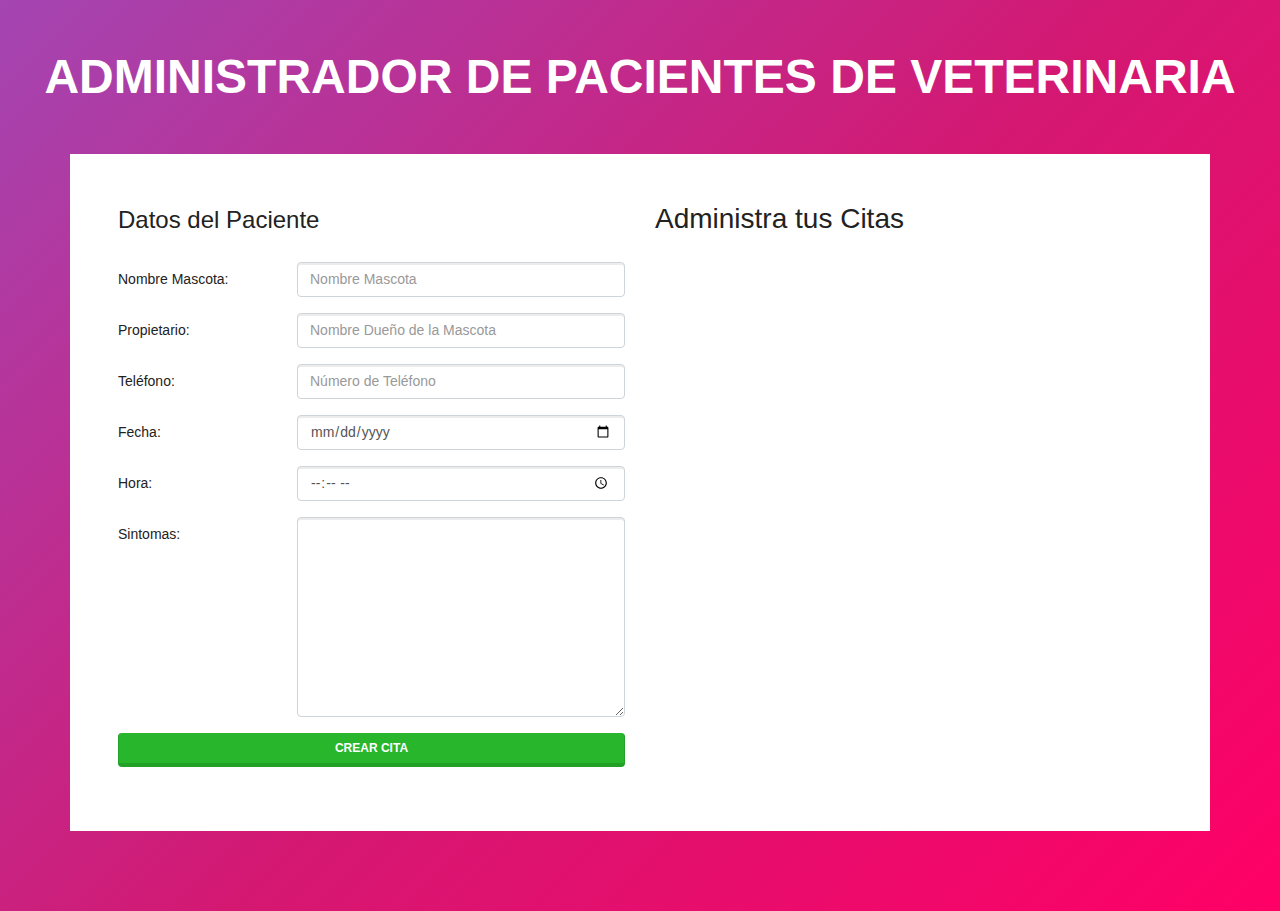
<file: AdministrarCitas/index.html>
<!DOCTYPE html>
<html lang="en">
<head>
    <meta charset="UTF-8">
    <meta name="viewport" content="width=device-width, initial-scale=1.0">
    <meta http-equiv="X-UA-Compatible" content="ie=edge">
    <title>Administrador de Pacientes</title>
    <link rel="stylesheet" href="css/bootstrap.css">
    <link rel="stylesheet" href="css/styles.css">
</head>
<body>
    <h2 class="text-center my-5 titulo">Administrador de Pacientes de Veterinaria</h2>
    <div class="container mt-5 p-5">
        <div id="contenido" class="row">
            <div class="col-md-6 agregar-cita">
                <form id="nueva-cita">
                    <legend class="mb-4">Datos del Paciente</legend>
                    <div class="form-group row">
                        <label class="col-sm-4 col-lg-4 col-form-label">Nombre Mascota:</label>
                        <div class="col-sm-8 col-lg-8">
                            <input type="text" id="mascota" name="mascota" class="form-control" placeholder="Nombre Mascota">
                        </div>
                    </div>
                    <div class="form-group row">
                        <label class="col-sm-4 col-lg-4 col-form-label">Propietario:</label>
                        <div class="col-sm-8 col-lg-8">
                            <input type="text" id="propietario" name="propietario" class="form-control"  placeholder="Nombre Dueño de la Mascota">
                        </div>
                    </div>
                    <div class="form-group row">
                        <label class="col-sm-4 col-lg-4 col-form-label">Teléfono:</label>
                        <div class="col-sm-8 col-lg-8">
                            <input type="tel" id="telefono" name="telefono" class="form-control"  placeholder="Número de Teléfono">
                        </div>
                    </div>
                    <div class="form-group row">
                        <label class="col-sm-4 col-lg-4 col-form-label">Fecha:</label>
                        <div class="col-sm-8 col-lg-8">
                            <input type="date" id="fecha" name="fecha" class="form-control">
                        </div>
                    </div>

                    <div class="form-group row">
                        <label class="col-sm-4 col-lg-4 col-form-label">Hora:</label>
                        <div class="col-sm-8 col-lg-8">
                            <input type="time" id="hora" name="hora" class="form-control">
                        </div>
                    </div>

                    <div class="form-group row">
                        <label class="col-sm-4 col-lg-4 col-form-label">Sintomas:</label>
                        <div class="col-sm-8 col-lg-8">
                            <textarea id="sintomas" name="sintomas" class="form-control"></textarea>
                        </div>
                    </div>
                    <div class="form-group">
                            <button type="submit" class="btn btn-success w-100 d-block">Crear Cita</button>
                    </div>
                </form>
            </div>
            <div class="col-md-6">
                <h2 id="administra" class="mb-4">Administra tus Citas</h2>
                <ul id="citas" class="list-group lista-citas"></ul>
            </div>
        </div> <!--.row-->
    </div><!--.container-->

    <script src="js/app.js"></script>

</body>
</html>
</file>
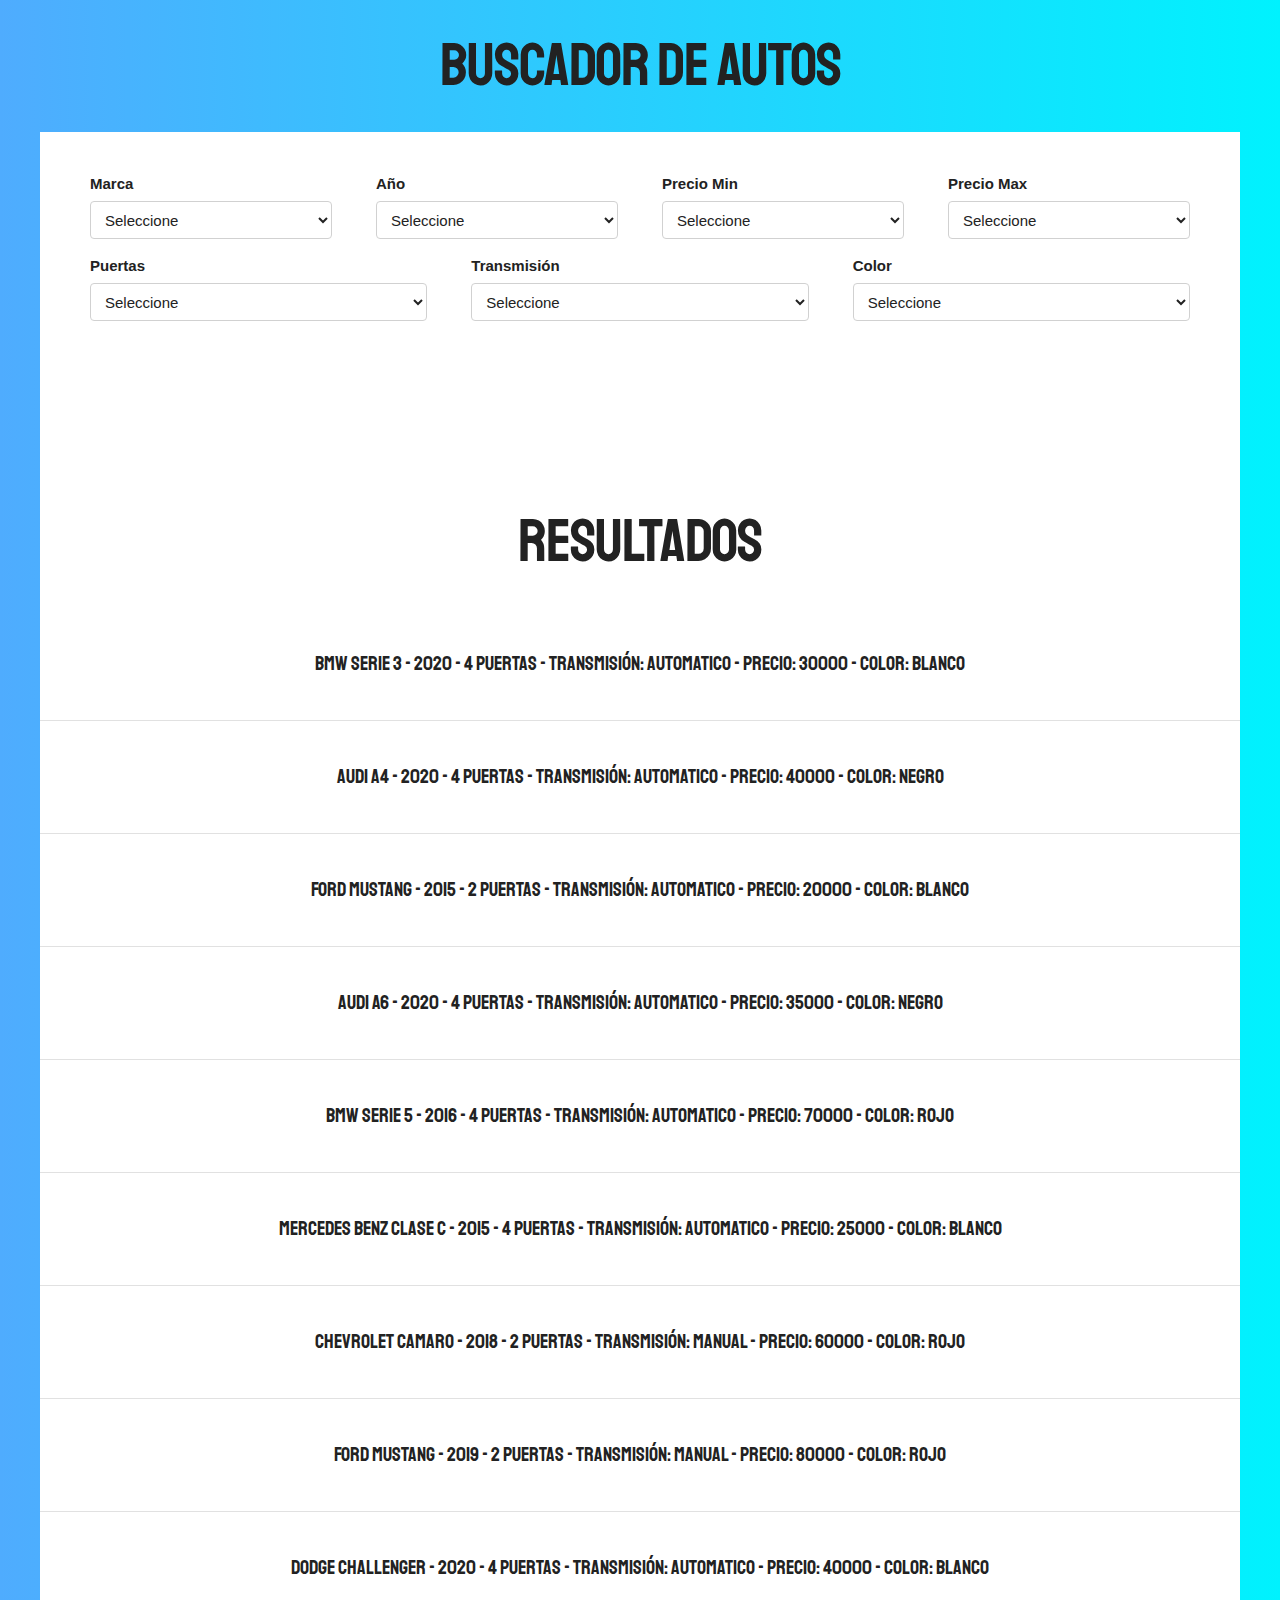
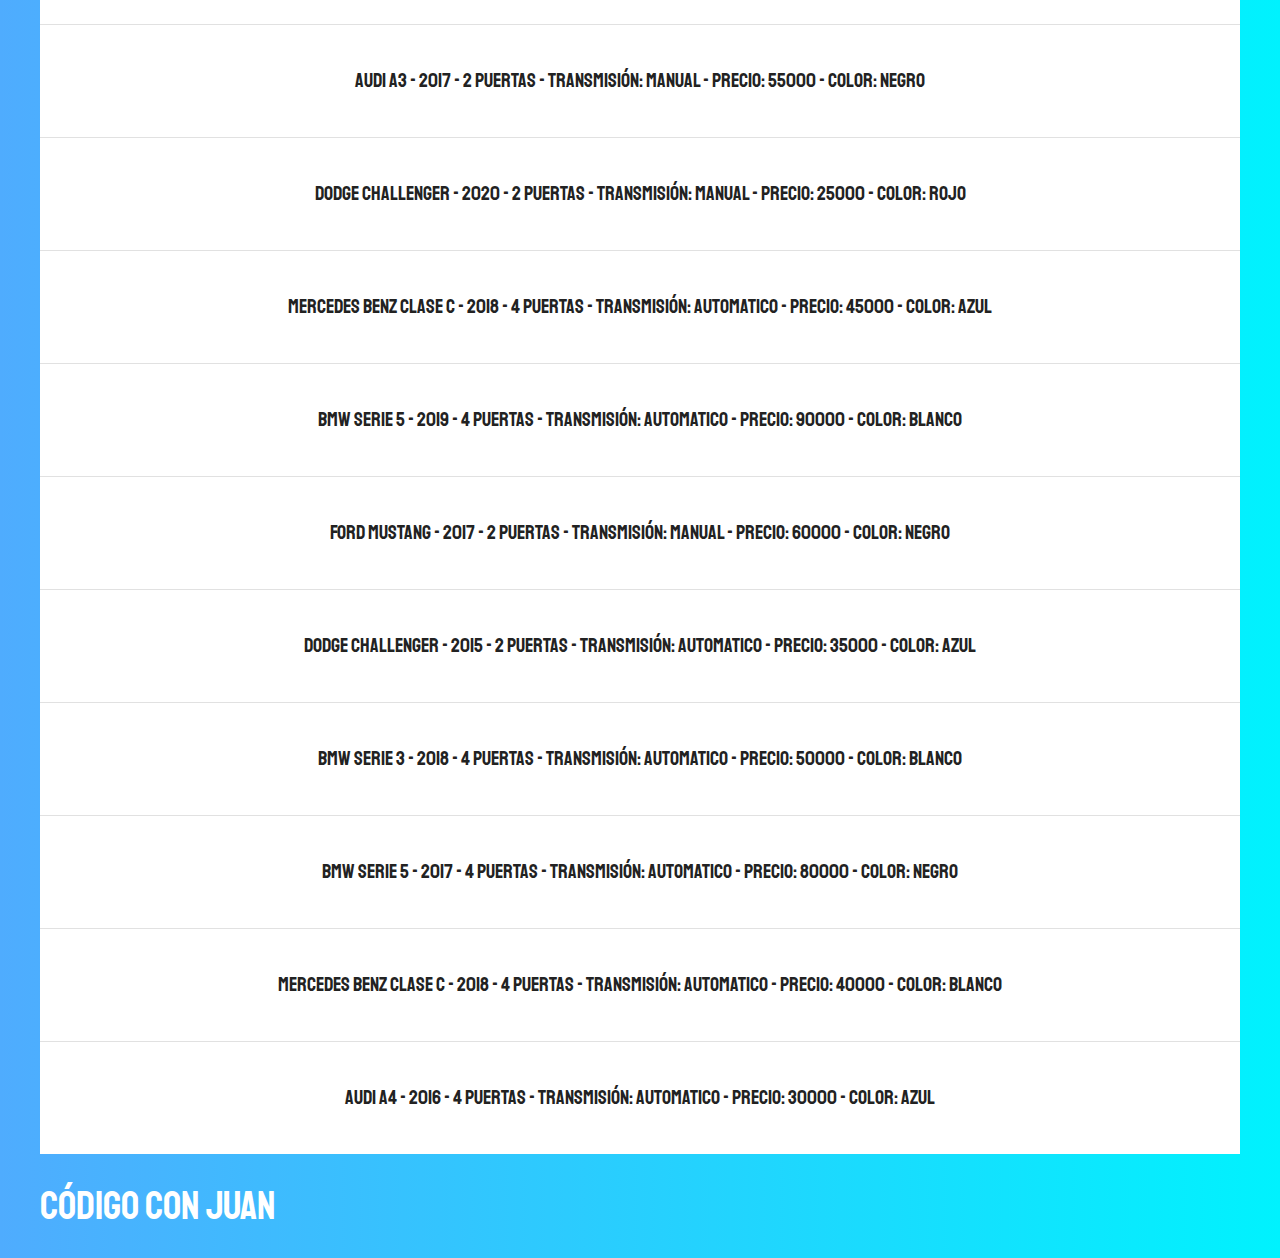
<file: Buscador/index.html>
<!DOCTYPE html>
<html lang="en">
<head>
    <meta charset="UTF-8">
    <meta name="viewport" content="width=device-width, initial-scale=1.0">
    <meta http-equiv="X-UA-Compatible" content="ie=edge">
    <title>Buscador múltiples campos - JS Moderno </title>
    <link href="https://fonts.googleapis.com/css?family=Staatliches" rel="stylesheet">  
    <link rel="stylesheet" href="css/normalize.css">
    <link rel="stylesheet" href="css/skeleton.css">
    <link rel="stylesheet" href="css/app.css">
</head>
<body>

    <h1>Buscador de Autos</h1>

    <div class="contenedor">

        

        <form id="buscador">
            <div class="row">
                <div class="three columns">
                    <label for="marca">Marca</label>
                    <select class="u-full-width" id="marca">
                        <option value="">Seleccione</option>
                        <option value="Audi">Audi</option>
                        <option value="BMW">BMW</option>
                        <option value="Mercedes Benz">Mercedes Benz</option>
                        <option value="Chevrolet">Chevrolet</option>
                        <option value="Ford">Ford</option>
                        <option value="Dodge">Dodge</option>
                    </select>
                </div>
                <div class="three columns">
                    <label for="year">Año</label>
                    <select class="u-full-width" id="year">
                        <option value="">Seleccione</option>
                    </select>
                </div>
                <div class="three columns">
                    <label for="minimo">Precio Min</label>
                    <select class="u-full-width" id="minimo">
                            <option value="">Seleccione</option>
                            <option value="20000">20,000</option>
                            <option value="30000">30,000</option>
                            <option value="40000">40,000</option>
                            <option value="50000">50,000</option>
                            <option value="60000">60,000</option>
                            <option value="70000">70,000</option>
                            <option value="80000">80,000</option>
                            <option value="90000">90,000</option>
                    </select>
                </div>
                <div class="three columns">
                    <label for="maximo">Precio Max</label>
                    <select class="u-full-width" id="maximo">
                            <option value="">Seleccione</option>
                            <option value="20000">20,000</option>
                            <option value="30000">30,000</option>
                            <option value="40000">40,000</option>
                            <option value="50000">50,000</option>
                            <option value="60000">60,000</option>
                            <option value="70000">70,000</option>
                            <option value="80000">80,000</option>
                            <option value="90000">90,000</option>
                    </select>
                </div>
                <div class="row">
                    <div class="four columns">
                        <label for="puertas">Puertas</label>
                        <select class="u-full-width" id="puertas">
                                <option value="">Seleccione</option>
                                <option value="2">2</option>
                                <option value="4">4</option>
                        </select>
                    </div>
                    <div class="four columns">
                        <label for="transmision">Transmisión</label>
                        <select class="u-full-width" id="transmision">
                                <option value="">Seleccione</option>
                                <option value="automatico">Automática</option>
                                <option value="manual">Manual</option>
                        </select>
                    </div>
                    <div class="four columns">
                        <label for="color">Color</label>
                        <select class="u-full-width" id="color">
                                <option value="">Seleccione</option>
                                <option value="Negro">Negro</option>
                                <option value="Azul">Azul</option>
                                <option value="Blanco">Blanco</option>
                                <option value="Rojo">Rojo</option>
                        </select>
                    </div>
                </div>
            </div>
        </form>


        <h1>Resultados</h1>
        <div id="resultado"></div>
    </div>

    <a class="sitio-web" href="https://www.codigoconjuan.com" rel="nofollow noopener noreferrer" >Código Con Juan</a>

    <script src="js/db.js"></script>
    <script src="js/app.js"></script>
    
</body>
</html>
</file>
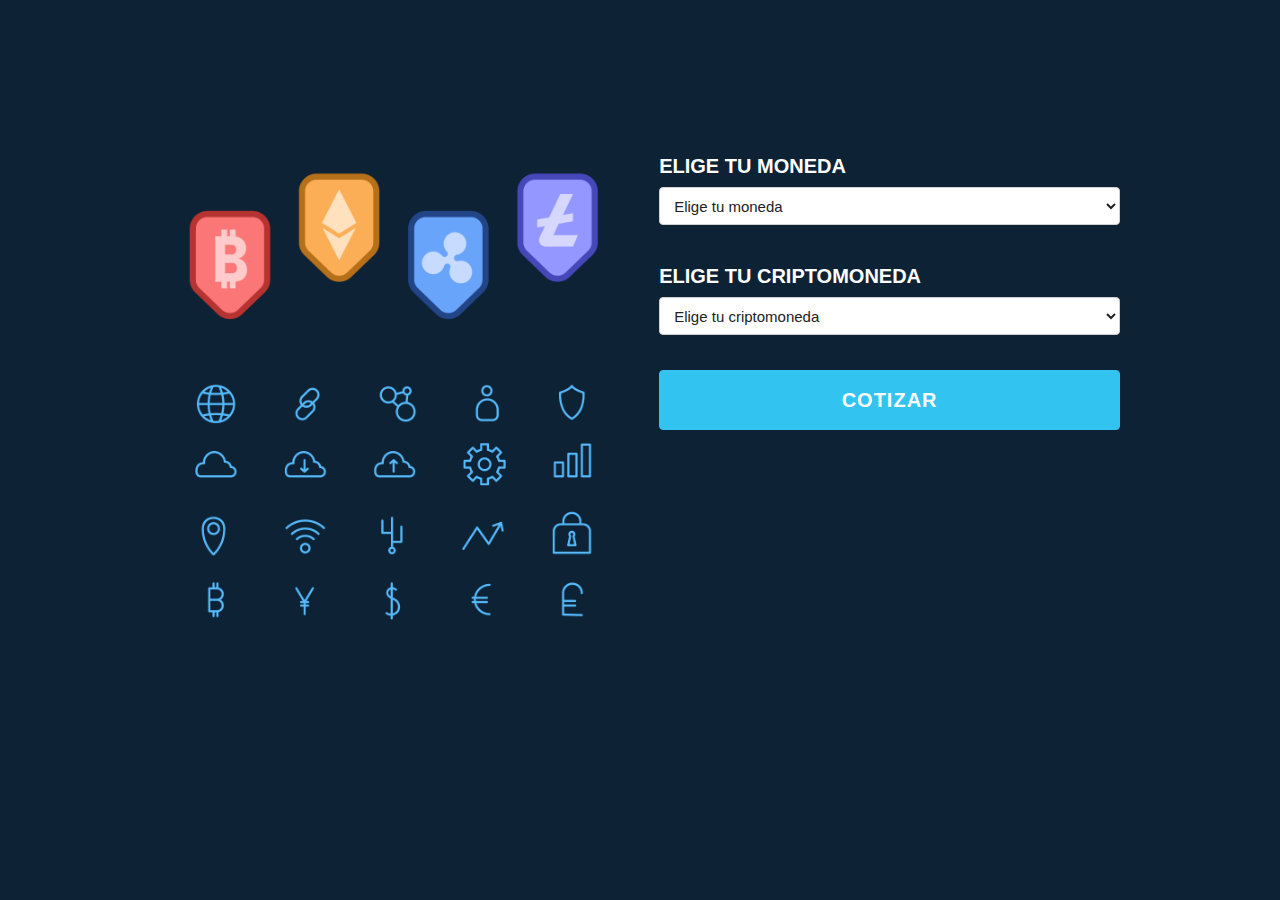
<file: Criptomonedas/index.html>
<!DOCTYPE html>
<html lang="en">
<head>
    <meta charset="UTF-8">
    <meta name="viewport" content="width=device-width, initial-scale=1.0">
    <title>Cotizar Criptomonedas</title>
    <link rel="stylesheet" href="css/normalize.css">
    <link rel="stylesheet" href="css/skeleton.css">
    <link rel="stylesheet" href="css/app.css">
</head>
<body>

    <div class="container">
        <div class="row">
            <div class="one-half column">
                <img src="img/cryptomonedas.png">
            </div>
            <div class="one-half column">
                <form id="formulario">
                    <div class="row">
                        <label>Elige tu Moneda</label>
                        <select
                            class="u-full-width"
                            id="moneda"
                            name="moneda"
                        >
                                <option value="">Elige tu moneda</option>
                                <option value="USD">Dolar Estadounidense</option>
                                <option value="ARS">Peso Argentino</option>
                                <option value="MXN">Peso Mexicano</option>
                                <option value="GBP">Libras</option>
                                <option value="EUR">Euros</option>
                        </select>
                    </div>

                    <div class="row">
                    <div>
                        <label>Elige tu Criptomoneda</label>
                        <select 
                            class="u-full-width"
                            id="criptomonedas"
                            name="criptomoneda"
                        >
                            <option value="">Elige tu criptomoneda</option>
                        </select>
                    </div>
                    </div>
                    <input class="button-primary u-full-width" type="submit" value="Cotizar" />

                    <div id="resultado" class="resultado"></div>
                </form>
            </div>
        </div>
    </div>

    <script src="js/app.js"></script>
    
</body>
</html>
</file>
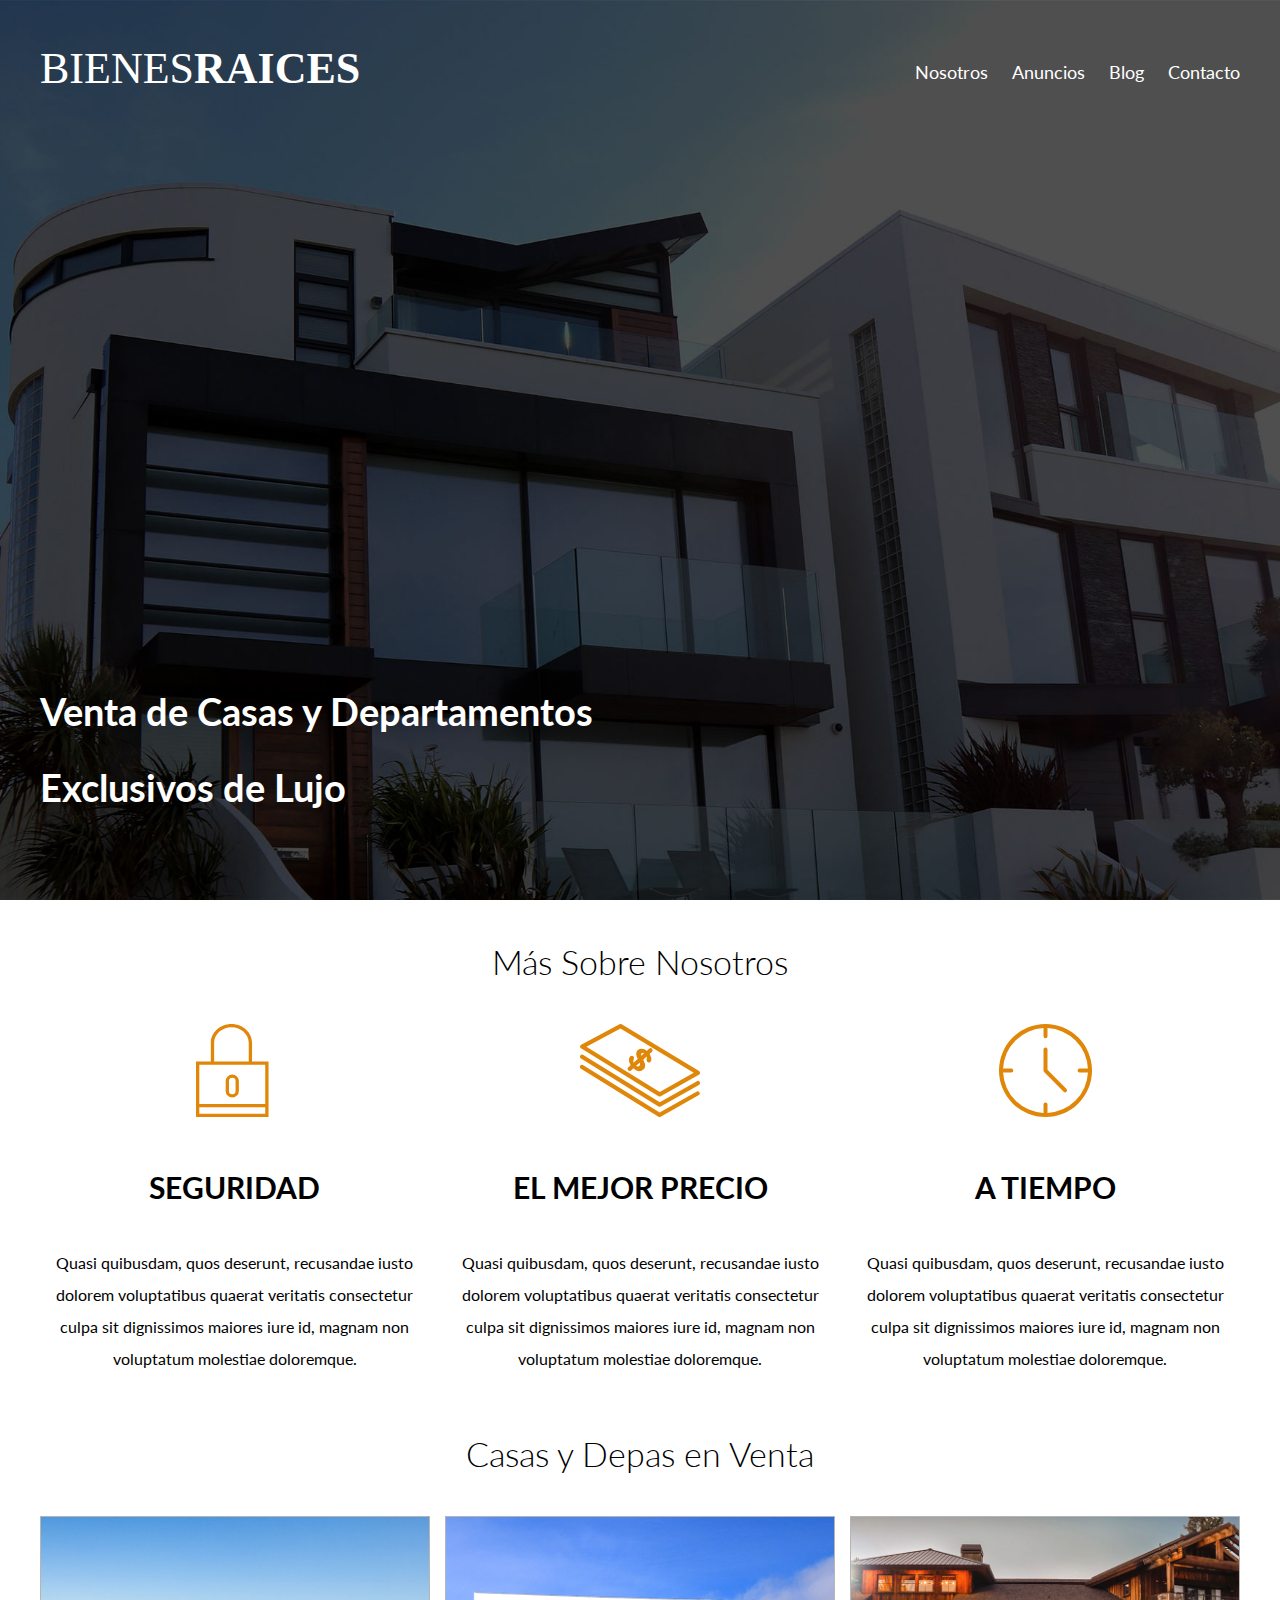
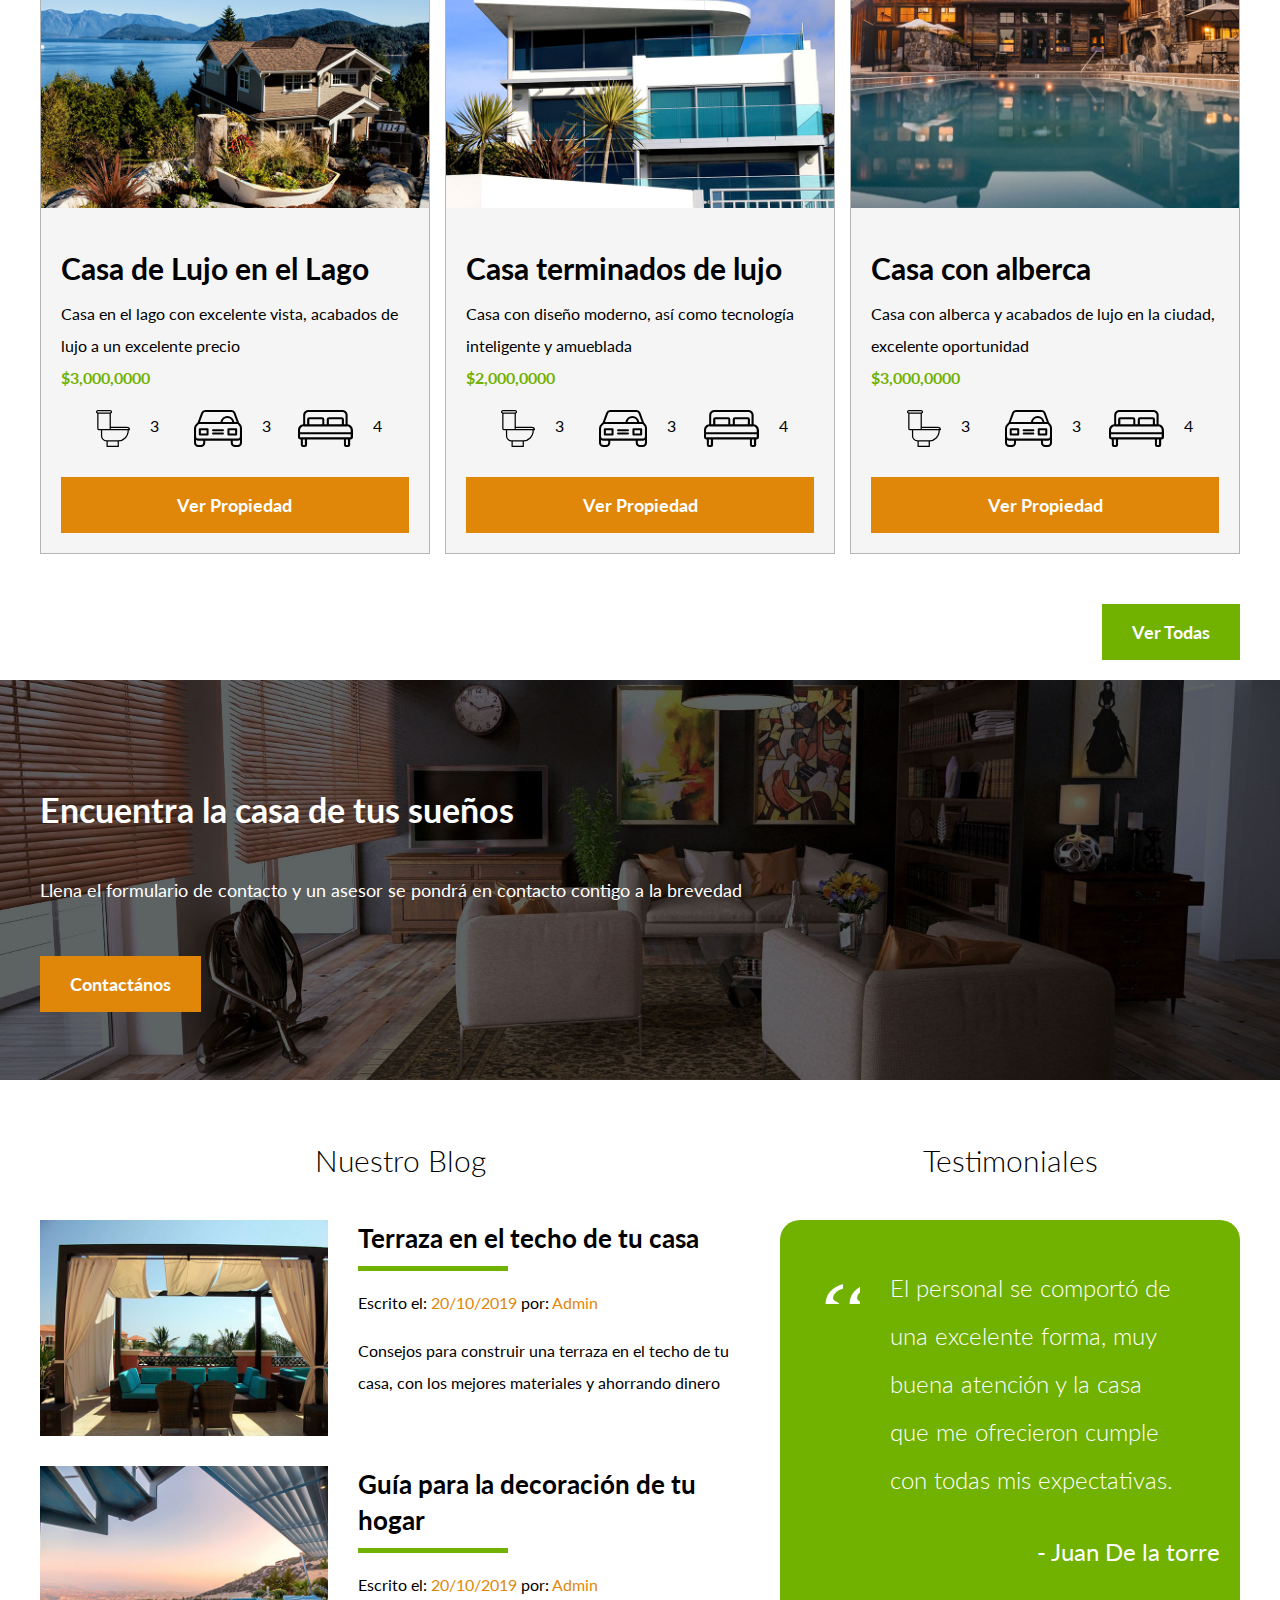
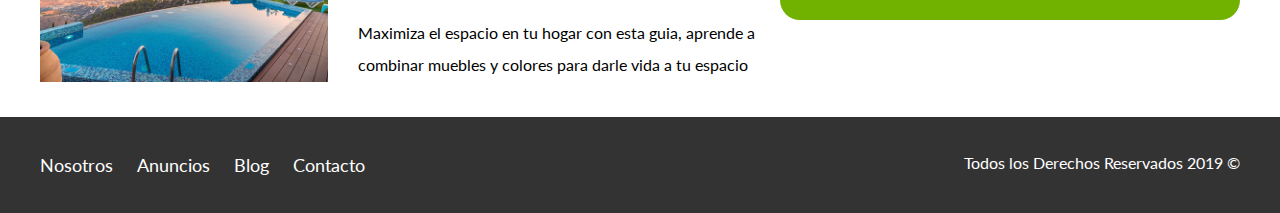
<file: Proyecto Finalizado/index.html>
<!DOCTYPE html>
<html lang="en">
<head>
    <meta charset="UTF-8">
    <meta name="viewport" content="width=device-width, initial-scale=1.0">
    <meta http-equiv="X-UA-Compatible" content="ie=edge">
    <title>Bienes Raices</title>
    <link href="https://fonts.googleapis.com/css?family=Lato:300,400,700,900" rel="stylesheet">
    <link rel="stylesheet" href="css/normalize.css">
    <link rel="stylesheet" href="css/styles.css">
</head>
<body>

    <header class="site-header inicio">
        <div class="contenedor contenido-header">
            <div class="barra">
                <a href="/">
                    <img src="img/logo.svg" alt="Logotipo de Bienes Raices">
                </a>

                <div class="mobile-menu">
                    <a href="#navegacion">
                        <img src="img/barras.svg" alt="Icono Menu">
                    </a>
                </div>

                <nav id="navegacion" class="navegacion">
                    <a href="nosotros.html">Nosotros</a>
                    <a href="anuncios.html">Anuncios</a>
                    <a href="blog.html">Blog</a>
                    <a href="contacto.html">Contacto</a>
                </nav>
            </div>
            <h1>Venta de Casas y Departamentos Exclusivos de Lujo</h1>
        </div> <!-- contenedor -->
    </header>

    <section class="contenedor seccion">
        <h2 class="fw-300 centrar-texto">Más Sobre Nosotros</h2>

        <div class="iconos-nosotros">
            <div class="icono">
                <img src="img/icono1.svg" alt="Icono Seguridad">
                <h3>Seguridad</h3>
                <p>Quasi quibusdam, quos deserunt, recusandae iusto dolorem voluptatibus quaerat veritatis consectetur culpa sit dignissimos maiores iure id, magnam non voluptatum molestiae doloremque.</p>
            </div>

            <div class="icono">
                <img src="img/icono2.svg" alt="Icono Mejor Precio">
                <h3>El Mejor Precio</h3>
                <p>Quasi quibusdam, quos deserunt, recusandae iusto dolorem voluptatibus quaerat veritatis consectetur culpa sit dignissimos maiores iure id, magnam non voluptatum molestiae doloremque.</p>
            </div>

            <div class="icono">
                <img src="img/icono3.svg" alt="Icono a Tiempo">
                <h3>A Tiempo</h3>
                <p>Quasi quibusdam, quos deserunt, recusandae iusto dolorem voluptatibus quaerat veritatis consectetur culpa sit dignissimos maiores iure id, magnam non voluptatum molestiae doloremque.</p>
            </div>
        </div>
    </section>

    <main class="seccion contenedor">
        <h2 class="fw-300 centrar-texto">Casas y Depas en Venta</h2>

        <div class="contenedor-anuncios">
            <div class="anuncio">
                <img src="img/anuncio1.jpg" alt="Anuncio casa en el lago">
                <div class="contenido-anuncio">
                    <h3>Casa de Lujo en el Lago</h3>
                    <p>Casa en el lago con excelente vista, acabados de lujo a un excelente precio</p>
                    <p class="precio">$3,000,0000</p>

                    <ul class="iconos-caracteristicas">
                        <li>
                            <img src="img/icono_wc.svg" alt="icono wc">
                            <p>3</p>
                        </li>
                        <li>
                            <img src="img/icono_estacionamiento.svg" alt="icono autos">
                            <p>3</p>
                        </li>
                        <li>
                            <img src="img/icono_dormitorio.svg" alt="icono habitaciones">
                            <p>4</p>
                        </li>
                    </ul>


                    <a href="anuncio.html" class="boton boton-amarillo d-block">Ver Propiedad</a>
                </div>
            </div>

            <div class="anuncio">
                <img src="img/anuncio2.jpg" alt="Anuncio casa de lujo">
                <div class="contenido-anuncio">
                    <h3>Casa terminados de lujo</h3>
                    <p>Casa con diseño moderno, así como tecnología inteligente y amueblada</p>
                    <p class="precio">$2,000,0000</p>
                    <ul class="iconos-caracteristicas">
                        <li>
                            <img src="img/icono_wc.svg" alt="icono wc">
                            <p>3</p>
                        </li>
                        <li>
                            <img src="img/icono_estacionamiento.svg" alt="icono autos">
                            <p>3</p>
                        </li>
                        <li>
                            <img src="img/icono_dormitorio.svg" alt="icono habitaciones">
                            <p>4</p>
                        </li>
                    </ul>

                    <a href="anuncio.html" class="boton boton-amarillo d-block">Ver Propiedad</a>
                </div>
            </div>

            <div class="anuncio">
                <img src="img/anuncio3.jpg" alt="Anuncio casa con alberca">
                <div class="contenido-anuncio">
                    <h3>Casa con alberca</h3>
                    <p>Casa con alberca y acabados de lujo en la ciudad, excelente oportunidad</p>
                    <p class="precio">$3,000,0000</p>
                    <ul class="iconos-caracteristicas">
                        <li>
                            <img src="img/icono_wc.svg" alt="icono wc">
                            <p>3</p>
                        </li>
                        <li>
                            <img src="img/icono_estacionamiento.svg" alt="icono autos">
                            <p>3</p>
                        </li>
                        <li>
                            <img src="img/icono_dormitorio.svg" alt="icono habitaciones">
                            <p>4</p>
                        </li>
                    </ul>

                    <a href="anuncio.html" class="boton boton-amarillo d-block">Ver Propiedad</a>
                </div>
            </div>
        </div>

        <div class="ver-todas">
            <a href="anuncios.html" class="boton boton-verde">Ver Todas</a>
        </div>
    </main>

    <section class="imagen-contacto">
        <div class="contenedor contenido-contacto">
            <h2>Encuentra la casa de tus sueños</h2>
            <p>Llena el formulario de contacto y un asesor se pondrá en contacto contigo a la brevedad</p>
            <a href="contacto.html" class="boton boton-amarillo">Contactános</a>
        </div>
    </section>

    <div class="seccion-inferior contenedor seccion">
        <section class="blog">
            <h3 class="centrar-texto fw-300">Nuestro Blog</h3>

            <article class="entrada-blog">
                <div class="imagen">
                    <img src="img/blog1.jpg" alt="Entrada de blog">
                </div>
                <div class="texto-entrada">
                    <a href="entrada.html">
                        <h4>Terraza  en el techo de tu casa</h4>
                    </a>
                    <p>Escrito el: <span> 20/10/2019 </span> por: <span> Admin </span> </p>
                    <p>Consejos para construir una terraza en el techo de tu casa, con los mejores materiales y ahorrando dinero</p>
                </div>
            </article>

            <article class="entrada-blog">
                <div class="imagen">
                    <img src="img/blog2.jpg" alt="Entrada de blog">
                </div>
                <div class="texto-entrada">
                    <a href="entrada.html">
                        <h4>Guía para la decoración de tu hogar</h4>
                    </a>
                    <p>Escrito el: <span> 20/10/2019 </span> por: <span> Admin </span> </p>
                    <p>Maximiza el espacio en tu hogar con esta guia, aprende a combinar muebles y colores para darle vida a tu espacio</p>
                </div>
            </article>
        </section>

        <section class="testimoniales">
            <h3 class="centrar-texto fw-300">Testimoniales</h3>
            <div class="testimonial">
                
                <blockquote>
                    El personal se comportó de una excelente forma, muy buena atención y la casa que me ofrecieron cumple con todas mis expectativas.
                </blockquote>
                <p>- Juan De la torre</p>
            </div>
        </section>

    </div>

    <footer class="site-footer seccion">
        <div class="contenedor contenedor-footer">
            <nav class="navegacion">
                <a href="nosotros.html">Nosotros</a>
                <a href="anuncios.html">Anuncios</a>
                <a href="blog.html">Blog</a>
                <a href="contacto.html">Contacto</a>
            </nav>
            <p class="copyright">Todos los Derechos Reservados 2019 &copy; </p>
        </div>
    </footer>
</body>
</html>
</file>
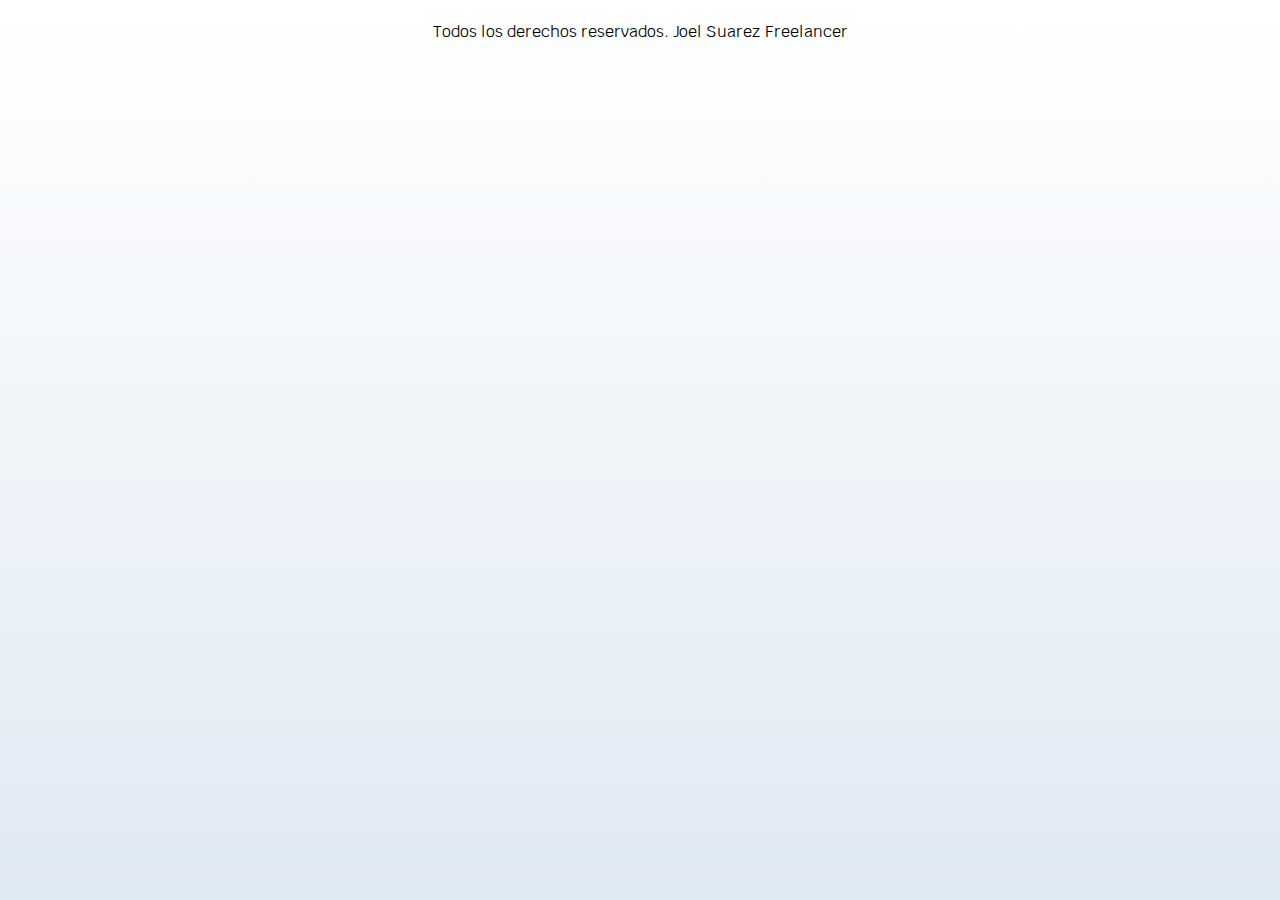
<file: freelancer_fin_joel/portfolio.html>
<!DOCTYPE html>
<html lang="en">
<head>
    <meta charset="UTF-8">
    <meta http-equiv="X-UA-Compatible" content="IE=edge">
    <meta name="viewport" content="width=device-width, initial-scale=1.0">
    <title>Portfolio</title>
    <link rel="stylesheet" href="https://necolas.github.io/normalize.css/8.0.0/normalize.css">
    <link href="https://fonts.googleapis.com/css?family=Krub:400,700" rel="stylesheet">
    <link rel="stylesheet" href="css/style.css">
</head>
<body>




    <footer class="footer">
        <p>Todos los derechos reservados. Joel Suarez Freelancer</p>
    </footer>
</body>
</html>
</file>
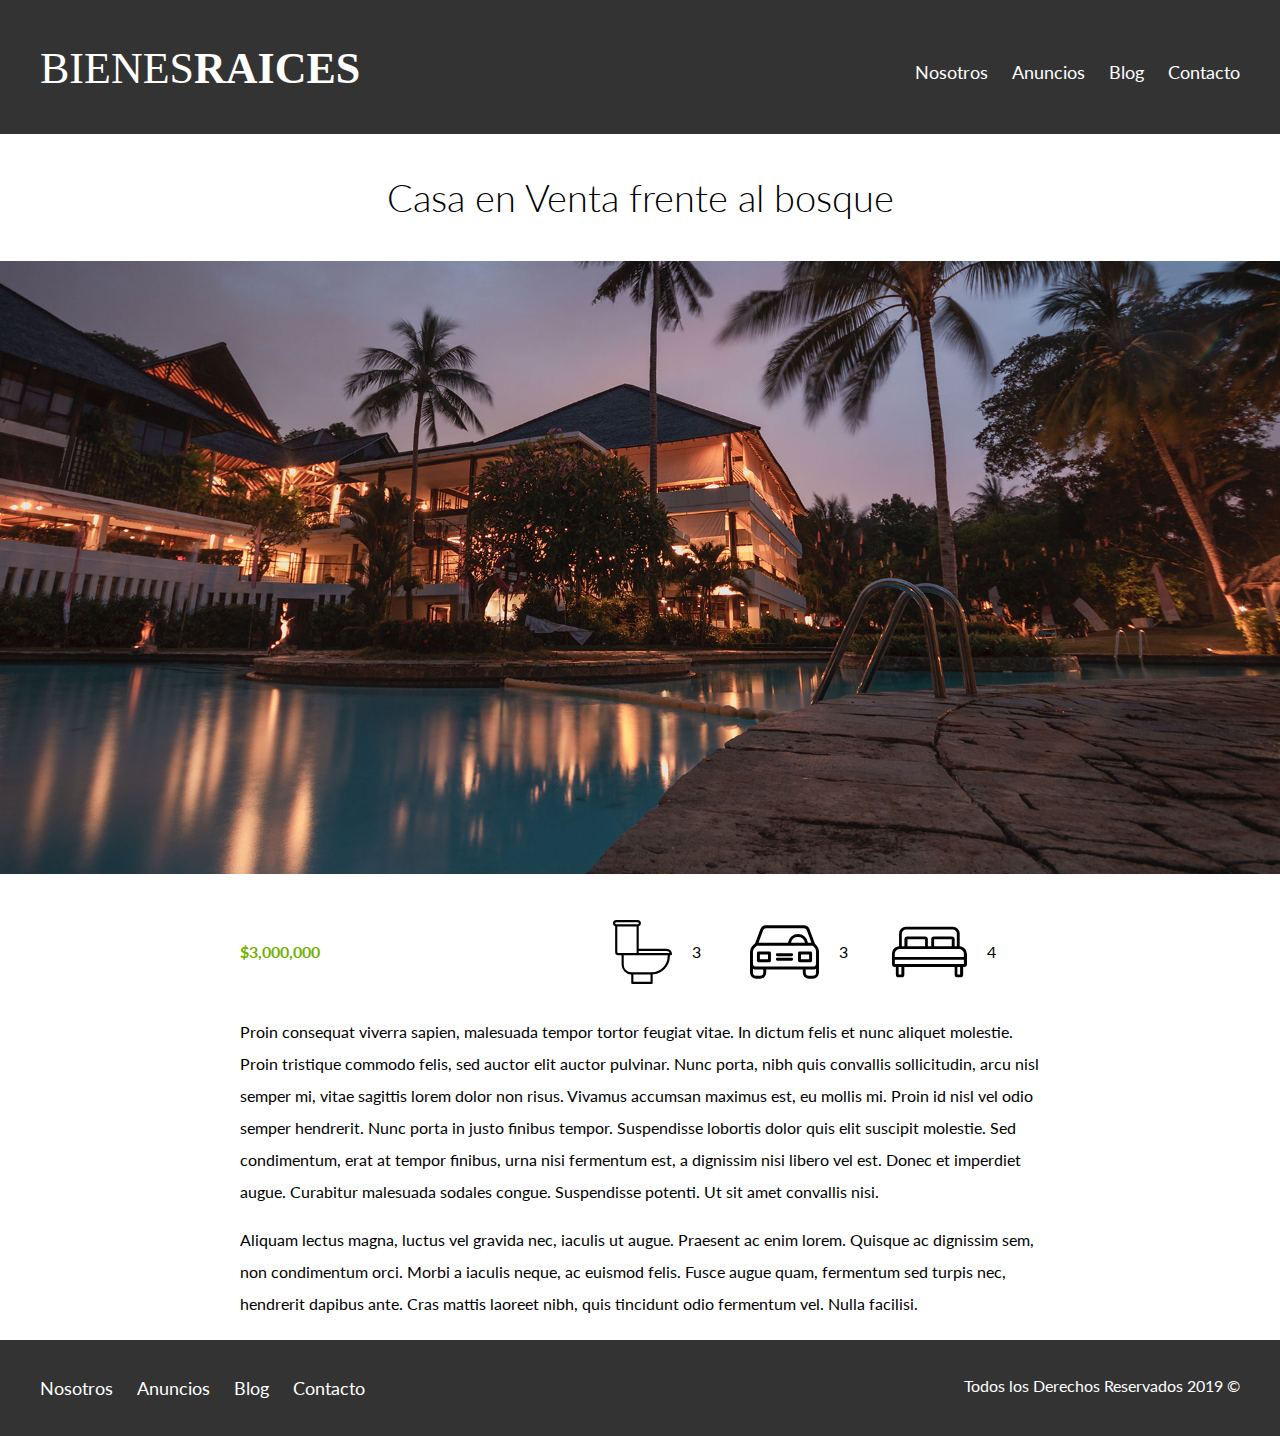
<file: Proyecto Finalizado/anuncio.html>
<!DOCTYPE html>
<html lang="en">
<head>
    <meta charset="UTF-8">
    <meta name="viewport" content="width=device-width, initial-scale=1.0">
    <meta http-equiv="X-UA-Compatible" content="ie=edge">
    <title>Bienes Raices</title>
    <link href="https://fonts.googleapis.com/css?family=Lato:300,400,700,900" rel="stylesheet">
    <link rel="stylesheet" href="css/normalize.css">
    <link rel="stylesheet" href="css/styles.css">
</head>
<body>

    <header class="site-header">
        <div class="contenedor contenido-header">
            <div class="barra">
                <a href="/">
                    <img src="img/logo.svg" alt="Logotipo de Bienes Raices">
                </a>
                <div class="mobile-menu">
                    <a href="#navegacion">
                        <img src="img/barras.svg" alt="Icono Menu">
                    </a>
                </div>

                <nav id="navegacion" class="navegacion">
                    <a href="nosotros.html">Nosotros</a>
                    <a href="anuncios.html">Anuncios</a>
                    <a href="blog.html">Blog</a>
                    <a href="contacto.html">Contacto</a>
                </nav>
            </div>
        </div> <!-- contenedor -->
    </header>

    <h1 class="fw-300 centrar-texto">Casa en Venta frente al bosque</h1>
    <img src="img/destacada.jpg" alt="Imagen Anuncio">

    <main class="contenedor seccion contenido-centrado">
        <div class="resumen-propiedad">
            <p class="precio">$3,000,000</p>
            <ul class="iconos-caracteristicas">
                <li>
                    <img src="img/icono_wc.svg" alt="icono wc">
                    <p>3</p>
                </li>
                <li>
                    <img src="img/icono_estacionamiento.svg" alt="icono autos">
                    <p>3</p>
                </li>
                <li>
                    <img src="img/icono_dormitorio.svg" alt="icono habitaciones">
                    <p>4</p>
                </li>
            </ul>
        </div><!--.resumen-propiedad-->

        <p>Proin consequat viverra sapien, malesuada tempor tortor feugiat vitae. In dictum felis et nunc aliquet molestie. Proin tristique commodo felis, sed auctor elit auctor pulvinar. Nunc porta, nibh quis convallis sollicitudin, arcu nisl semper mi, vitae sagittis lorem dolor non risus. Vivamus accumsan maximus est, eu mollis mi. Proin id nisl vel odio semper hendrerit. Nunc porta in justo finibus tempor. Suspendisse lobortis dolor quis elit suscipit molestie. Sed condimentum, erat at tempor finibus, urna nisi fermentum est, a dignissim nisi libero vel est. Donec et imperdiet augue. Curabitur malesuada sodales congue. Suspendisse potenti. Ut sit amet convallis nisi.</p>

        <p>Aliquam lectus magna, luctus vel gravida nec, iaculis ut augue. Praesent ac enim lorem. Quisque ac dignissim sem, non condimentum orci. Morbi a iaculis neque, ac euismod felis. Fusce augue quam, fermentum sed turpis nec, hendrerit dapibus ante. Cras mattis laoreet nibh, quis tincidunt odio fermentum vel. Nulla facilisi.</p>
    </main>

    <footer class="site-footer seccion">
        <div class="contenedor contenedor-footer">
            <nav class="navegacion">
                <a href="nosotros.html">Nosotros</a>
                <a href="anuncios.html">Anuncios</a>
                <a href="blog.html">Blog</a>
                <a href="contacto.html">Contacto</a>
            </nav>
            <p class="copyright">Todos los Derechos Reservados 2019 &copy; </p>
        </div>
    </footer>
</body>
</html>
</file>
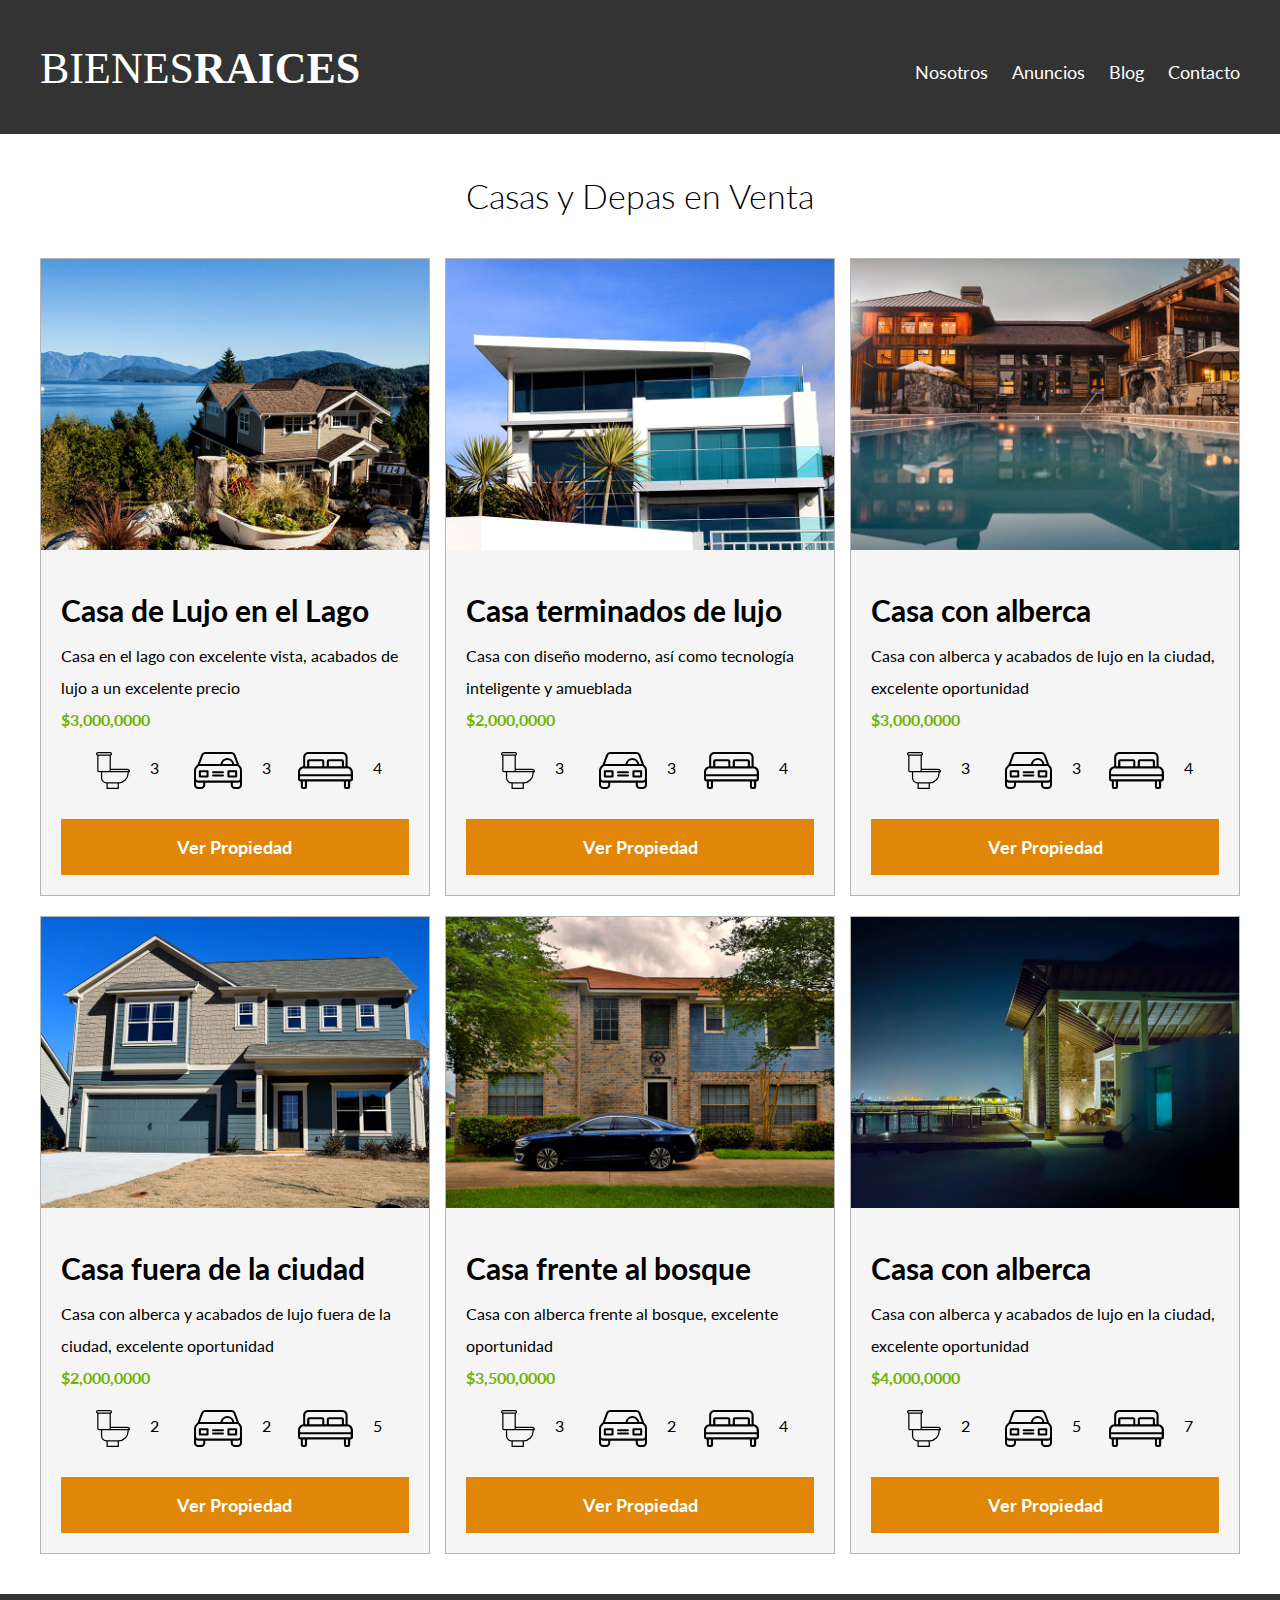
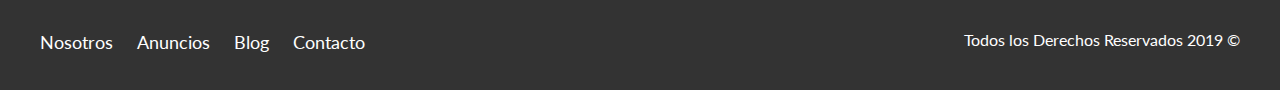
<file: Proyecto Finalizado/anuncios.html>
<!DOCTYPE html>
<html lang="en">
<head>
    <meta charset="UTF-8">
    <meta name="viewport" content="width=device-width, initial-scale=1.0">
    <meta http-equiv="X-UA-Compatible" content="ie=edge">
    <title>Bienes Raices</title>
    <link href="https://fonts.googleapis.com/css?family=Lato:300,400,700,900" rel="stylesheet">
    <link rel="stylesheet" href="css/normalize.css">
    <link rel="stylesheet" href="css/styles.css">
</head>
<body>

    <header class="site-header">
        <div class="contenedor contenido-header">
            <div class="barra">
                <a href="/">
                    <img src="img/logo.svg" alt="Logotipo de Bienes Raices">
                </a>
                <div class="mobile-menu">
                    <a href="#navegacion">
                        <img src="img/barras.svg" alt="Icono Menu">
                    </a>
                </div>

                <nav id="navegacion" class="navegacion">
                    <a href="nosotros.html">Nosotros</a>
                    <a href="anuncios.html">Anuncios</a>
                    <a href="blog.html">Blog</a>
                    <a href="contacto.html">Contacto</a>
                </nav>
            </div>
        </div> <!-- contenedor -->
    </header>

    <main class="seccion contenedor">
        <h2 class="fw-300 centrar-texto">Casas y Depas en Venta</h2>

        <div class="contenedor-anuncios">
            <div class="anuncio">
                <img src="img/anuncio1.jpg" alt="Anuncio casa en el lago">
                <div class="contenido-anuncio">
                    <h3>Casa de Lujo en el Lago</h3>
                    <p>Casa en el lago con excelente vista, acabados de lujo a un excelente precio</p>
                    <p class="precio">$3,000,0000</p>

                    <ul class="iconos-caracteristicas">
                        <li>
                            <img src="img/icono_wc.svg" alt="icono wc">
                            <p>3</p>
                        </li>
                        <li>
                            <img src="img/icono_estacionamiento.svg" alt="icono autos">
                            <p>3</p>
                        </li>
                        <li>
                            <img src="img/icono_dormitorio.svg" alt="icono habitaciones">
                            <p>4</p>
                        </li>
                    </ul>


                    <a href="anuncio.html" class="boton boton-amarillo d-block">Ver Propiedad</a>
                </div>
            </div>

            <div class="anuncio">
                <img src="img/anuncio2.jpg" alt="Anuncio casa de lujo">
                <div class="contenido-anuncio">
                    <h3>Casa terminados de lujo</h3>
                    <p>Casa con diseño moderno, así como tecnología inteligente y amueblada</p>
                    <p class="precio">$2,000,0000</p>
                    <ul class="iconos-caracteristicas">
                        <li>
                            <img src="img/icono_wc.svg" alt="icono wc">
                            <p>3</p>
                        </li>
                        <li>
                            <img src="img/icono_estacionamiento.svg" alt="icono autos">
                            <p>3</p>
                        </li>
                        <li>
                            <img src="img/icono_dormitorio.svg" alt="icono habitaciones">
                            <p>4</p>
                        </li>
                    </ul>

                    <a href="anuncio.html" class="boton boton-amarillo d-block">Ver Propiedad</a>
                </div>
            </div>

            <div class="anuncio">
                <img src="img/anuncio3.jpg" alt="Anuncio casa con alberca">
                <div class="contenido-anuncio">
                    <h3>Casa con alberca</h3>
                    <p>Casa con alberca y acabados de lujo en la ciudad, excelente oportunidad</p>
                    <p class="precio">$3,000,0000</p>
                    <ul class="iconos-caracteristicas">
                        <li>
                            <img src="img/icono_wc.svg" alt="icono wc">
                            <p>3</p>
                        </li>
                        <li>
                            <img src="img/icono_estacionamiento.svg" alt="icono autos">
                            <p>3</p>
                        </li>
                        <li>
                            <img src="img/icono_dormitorio.svg" alt="icono habitaciones">
                            <p>4</p>
                        </li>
                    </ul>

                    <a href="anuncio.html" class="boton boton-amarillo d-block">Ver Propiedad</a>
                </div><!--contenido anuncio-->
            </div> <!--anuncio-->

            <div class="anuncio">
                <img src="img/anuncio4.jpg" alt="Anuncio casa de lujo">
                <div class="contenido-anuncio">
                    <h3>Casa fuera de la ciudad</h3>
                    <p>Casa con alberca y acabados de lujo fuera de la ciudad, excelente oportunidad</p>
                    <p class="precio">$2,000,0000</p>
                    <ul class="iconos-caracteristicas">
                        <li>
                            <img src="img/icono_wc.svg" alt="icono wc">
                            <p>2</p>
                        </li>
                        <li>
                            <img src="img/icono_estacionamiento.svg" alt="icono autos">
                            <p>2</p>
                        </li>
                        <li>
                            <img src="img/icono_dormitorio.svg" alt="icono habitaciones">
                            <p>5</p>
                        </li>
                    </ul>

                    <a href="anuncio.html" class="boton boton-amarillo d-block">Ver Propiedad</a>
                </div><!--contenido anuncio-->
            </div> <!--anuncio-->
        
            <div class="anuncio">
                <img src="img/anuncio5.jpg" alt="Anuncio casa con alberca">
                <div class="contenido-anuncio">
                    <h3>Casa frente al bosque</h3>
                    <p>Casa con alberca frente al bosque, excelente oportunidad</p>
                    <p class="precio">$3,500,0000</p>
                    <ul class="iconos-caracteristicas">
                        <li>
                            <img src="img/icono_wc.svg" alt="icono wc">
                            <p>3</p>
                        </li>
                        <li>
                            <img src="img/icono_estacionamiento.svg" alt="icono autos">
                            <p>2</p>
                        </li>
                        <li>
                            <img src="img/icono_dormitorio.svg" alt="icono habitaciones">
                            <p>4</p>
                        </li>
                    </ul>

                    <a href="anuncio.html" class="boton boton-amarillo d-block">Ver Propiedad</a>
                </div><!--contenido anuncio-->
            </div> <!--anuncio-->

            <div class="anuncio">
                <img src="img/anuncio6.jpg" alt="Anuncio casa con alberca">
                <div class="contenido-anuncio">
                    <h3>Casa con alberca</h3>
                    <p>Casa con alberca y acabados de lujo en la ciudad, excelente oportunidad</p>
                    <p class="precio">$4,000,0000</p>
                    <ul class="iconos-caracteristicas">
                        <li>
                            <img src="img/icono_wc.svg" alt="icono wc">
                            <p>2</p>
                        </li>
                        <li>
                            <img src="img/icono_estacionamiento.svg" alt="icono autos">
                            <p>5</p>
                        </li>
                        <li>
                            <img src="img/icono_dormitorio.svg" alt="icono habitaciones">
                            <p>7</p>
                        </li>
                    </ul>

                    <a href="anuncio.html" class="boton boton-amarillo d-block">Ver Propiedad</a>
                </div><!--contenido anuncio-->
            </div> <!--anuncio-->
        </div>
    </main>

    <footer class="site-footer seccion">
        <div class="contenedor contenedor-footer">
            <nav class="navegacion">
                <a href="nosotros.html">Nosotros</a>
                <a href="anuncios.html">Anuncios</a>
                <a href="blog.html">Blog</a>
                <a href="contacto.html">Contacto</a>
            </nav>
            <p class="copyright">Todos los Derechos Reservados 2019 &copy; </p>
        </div>
    </footer>
</body>
</html>
</file>
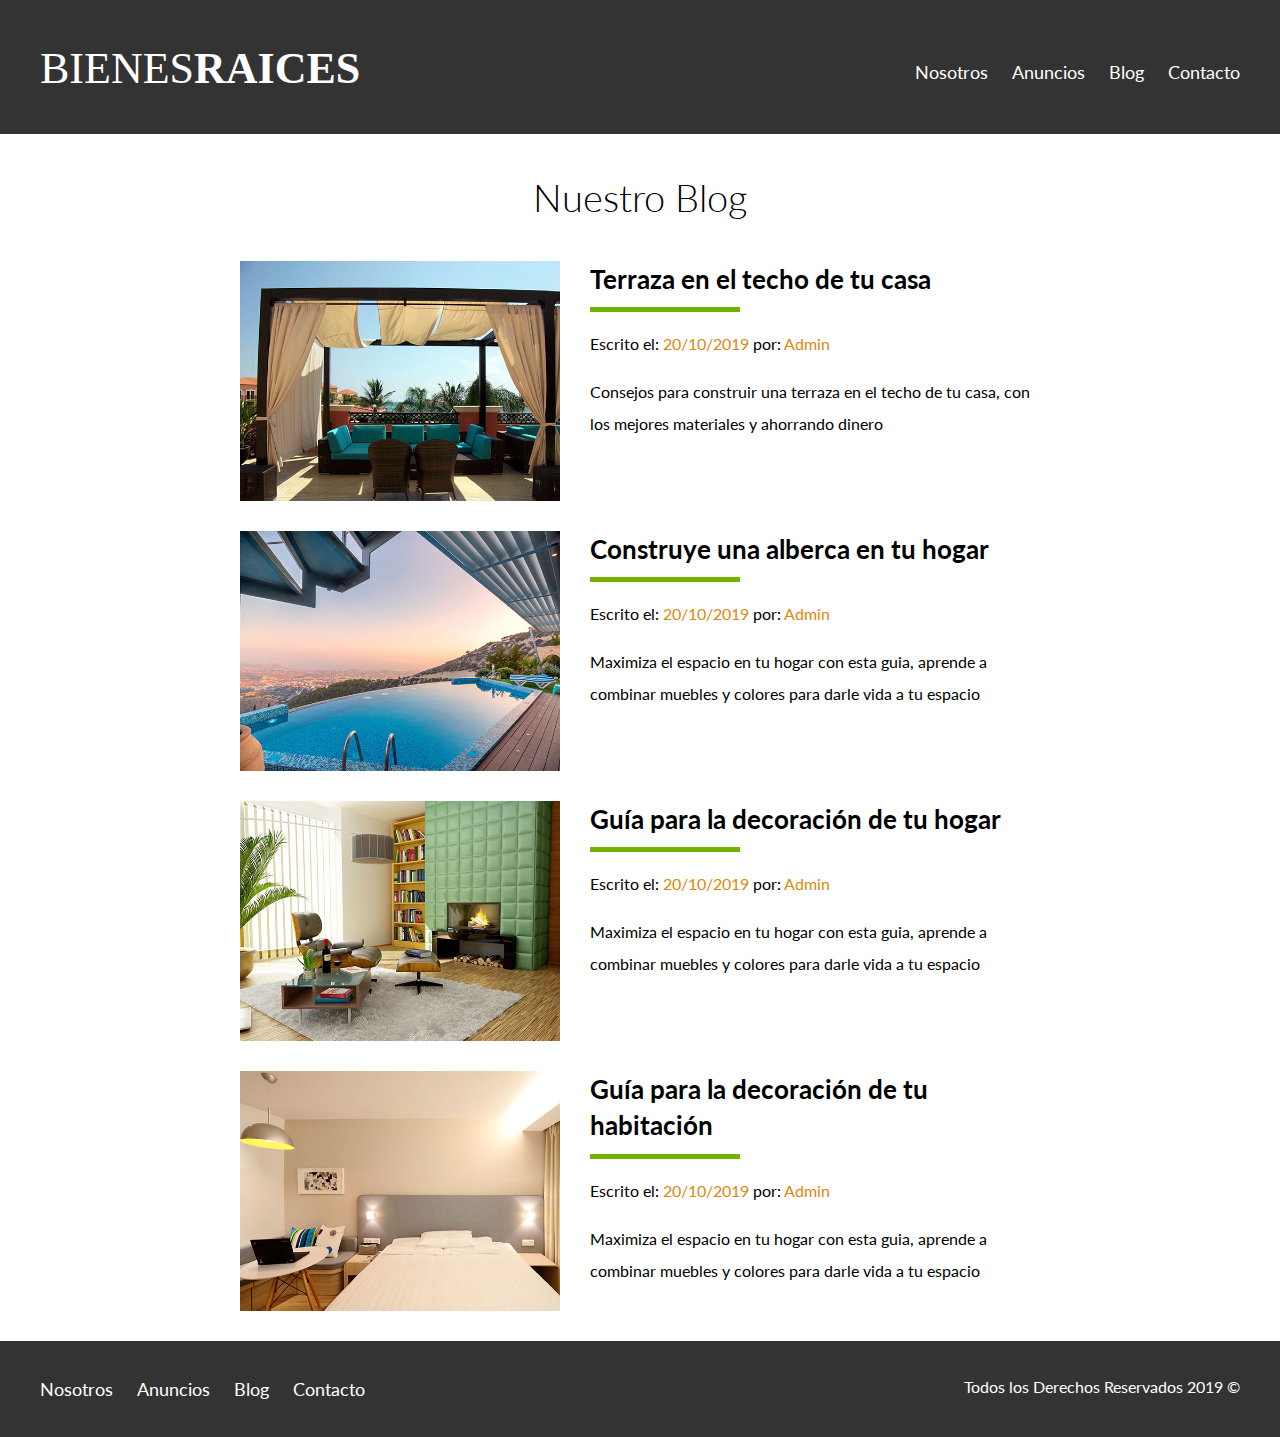
<file: Proyecto Finalizado/blog.html>
<!DOCTYPE html>
<html lang="en">
<head>
    <meta charset="UTF-8">
    <meta name="viewport" content="width=device-width, initial-scale=1.0">
    <meta http-equiv="X-UA-Compatible" content="ie=edge">
    <title>Bienes Raices</title>
    <link href="https://fonts.googleapis.com/css?family=Lato:300,400,700,900" rel="stylesheet">
    <link rel="stylesheet" href="css/normalize.css">
    <link rel="stylesheet" href="css/styles.css">
</head>
<body>

    <header class="site-header">
        <div class="contenedor contenido-header">
            <div class="barra">
                <a href="/">
                    <img src="img/logo.svg" alt="Logotipo de Bienes Raices">
                </a>
                <div class="mobile-menu">
                    <a href="#navegacion">
                        <img src="img/barras.svg" alt="Icono Menu">
                    </a>
                </div>

                <nav id="navegacion" class="navegacion">
                    <a href="nosotros.html">Nosotros</a>
                    <a href="anuncios.html">Anuncios</a>
                    <a href="blog.html">Blog</a>
                    <a href="contacto.html">Contacto</a>
                </nav>
            </div>
        </div> <!-- contenedor -->
    </header>

    

    <main class="contenedor seccion contenido-centrado">
        <h1 class="fw-300 centrar-texto">Nuestro Blog</h1>

        <article class="entrada-blog">
            <div class="imagen">
                <img src="img/blog1.jpg" alt="Entrada de blog">
            </div>
            <div class="texto-entrada">
                <a href="entrada.html">
                    <h4>Terraza  en el techo de tu casa</h4>
                </a>
                <p>Escrito el: <span> 20/10/2019 </span> por: <span> Admin </span> </p>
                <p>Consejos para construir una terraza en el techo de tu casa, con los mejores materiales y ahorrando dinero</p>
            </div>
        </article>

        <article class="entrada-blog">
            <div class="imagen">
                <img src="img/blog2.jpg" alt="Entrada de blog">
            </div>
            <div class="texto-entrada">
                <a href="entrada.html">
                    <h4>Construye una alberca en tu hogar</h4>
                </a>
                <p>Escrito el: <span> 20/10/2019 </span> por: <span> Admin </span> </p>
                <p>Maximiza el espacio en tu hogar con esta guia, aprende a combinar muebles y colores para darle vida a tu espacio</p>
            </div>
        </article>

        <article class="entrada-blog">
            <div class="imagen">
                <img src="img/blog3.jpg" alt="Entrada de blog">
            </div>
            <div class="texto-entrada">
                <a href="entrada.html">
                    <h4>Guía para la decoración de tu hogar</h4>
                </a>
                <p>Escrito el: <span> 20/10/2019 </span> por: <span> Admin </span> </p>
                <p>Maximiza el espacio en tu hogar con esta guia, aprende a combinar muebles y colores para darle vida a tu espacio</p>
            </div>
        </article>

        <article class="entrada-blog">
            <div class="imagen">
                <img src="img/blog4.jpg" alt="Entrada de blog">
            </div>
            <div class="texto-entrada">
                <a href="entrada.html">
                    <h4>Guía para la decoración de tu habitación</h4>
                </a>
                <p>Escrito el: <span> 20/10/2019 </span> por: <span> Admin </span> </p>
                <p>Maximiza el espacio en tu hogar con esta guia, aprende a combinar muebles y colores para darle vida a tu espacio</p>
            </div>
        </article>
    </main>

    <footer class="site-footer seccion">
        <div class="contenedor contenedor-footer">
            <nav class="navegacion">
                <a href="nosotros.html">Nosotros</a>
                <a href="anuncios.html">Anuncios</a>
                <a href="blog.html">Blog</a>
                <a href="contacto.html">Contacto</a>
            </nav>
            <p class="copyright">Todos los Derechos Reservados 2019 &copy; </p>
        </div>
    </footer>
</body>
</html>
</file>
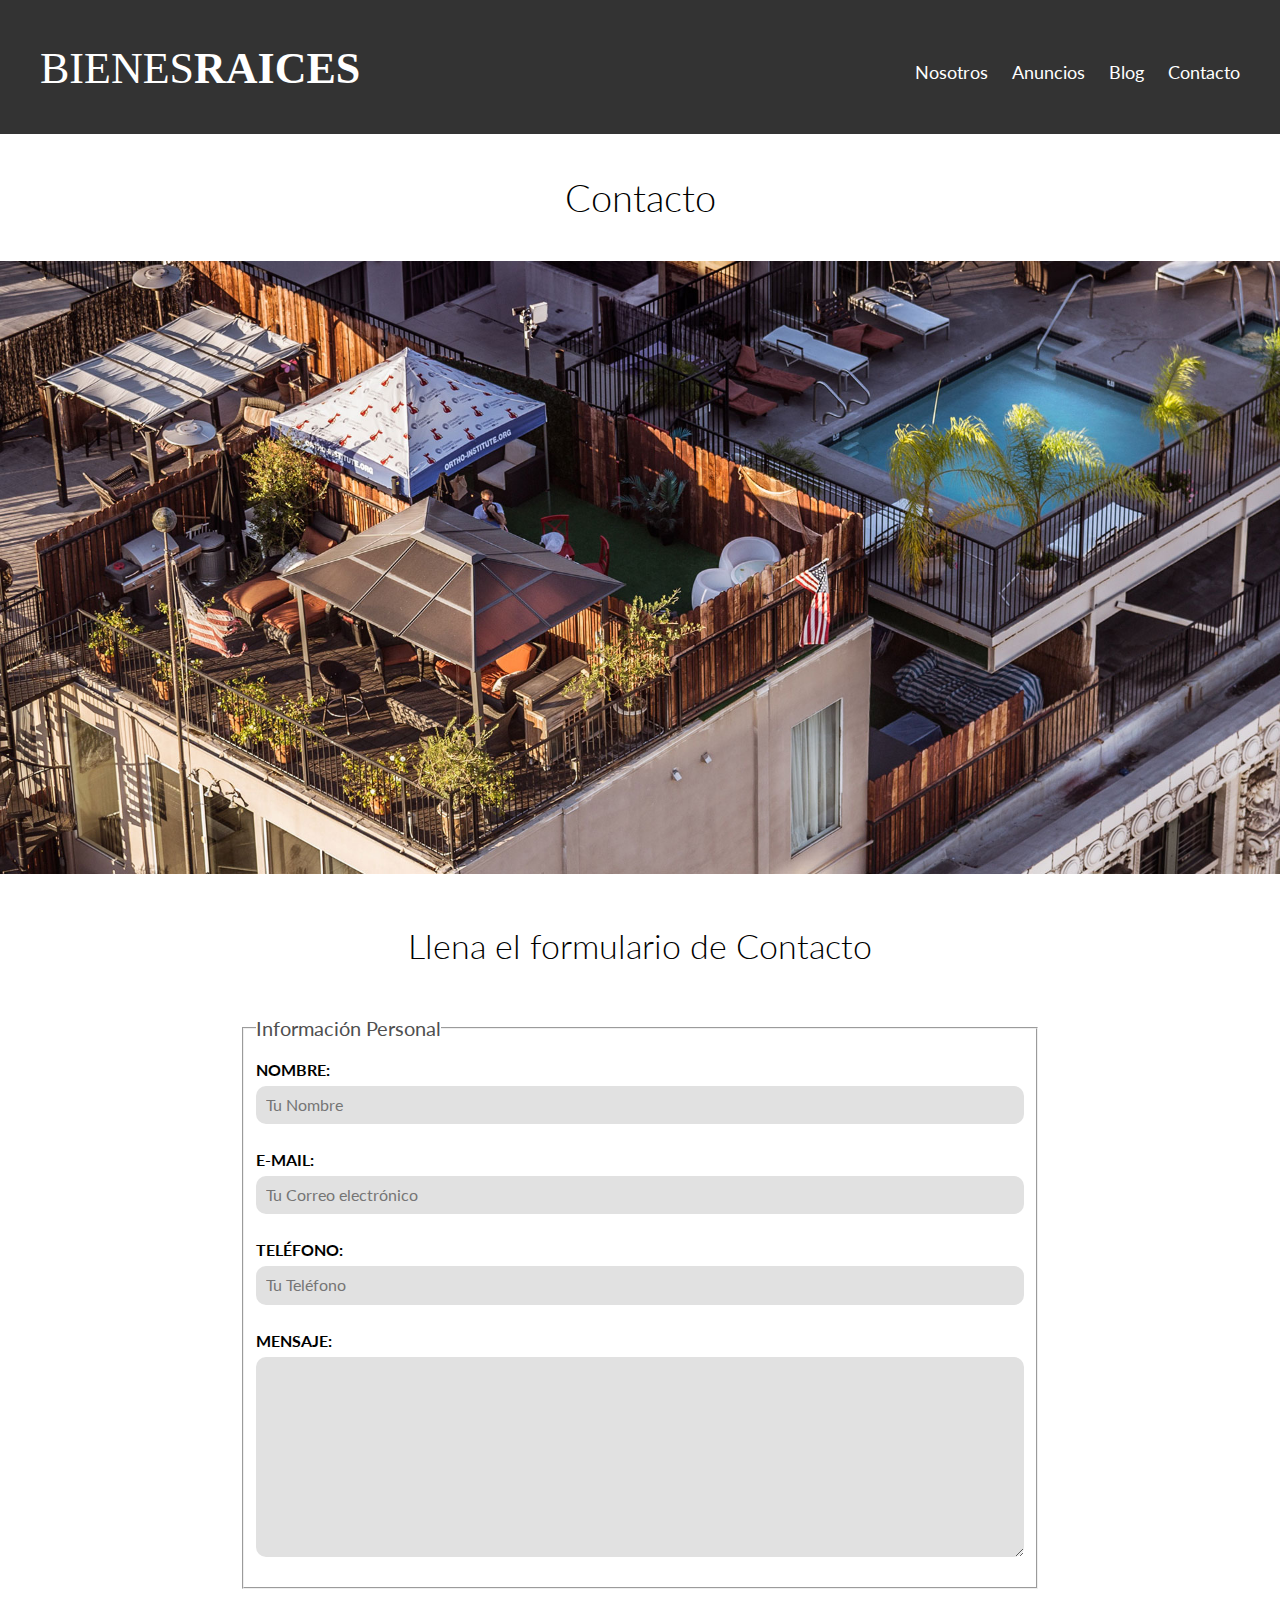
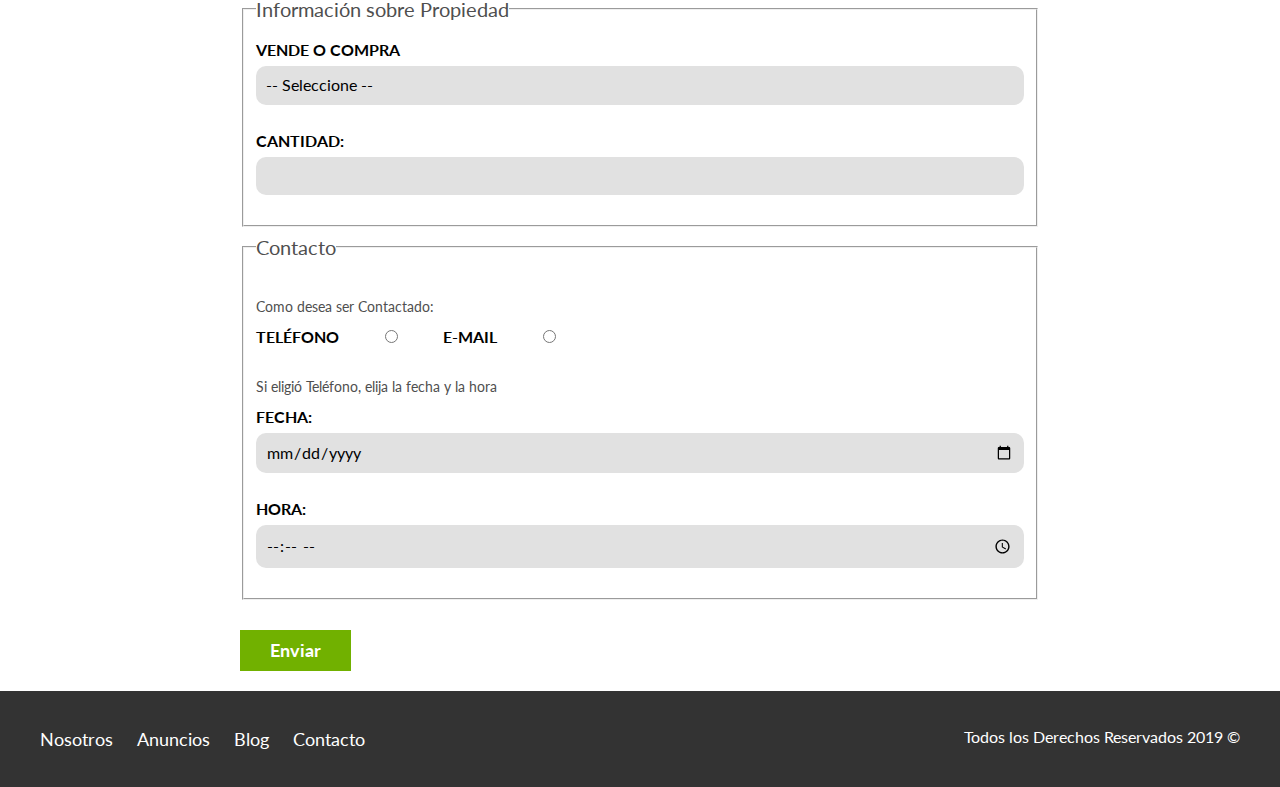
<file: Proyecto Finalizado/contacto.html>
<!DOCTYPE html>
<html lang="en">
<head>
    <meta charset="UTF-8">
    <meta name="viewport" content="width=device-width, initial-scale=1.0">
    <meta http-equiv="X-UA-Compatible" content="ie=edge">
    <title>Bienes Raices</title>
    <link href="https://fonts.googleapis.com/css?family=Lato:300,400,700,900" rel="stylesheet">
    <link rel="stylesheet" href="css/normalize.css">
    <link rel="stylesheet" href="css/styles.css">
</head>
<body>

    <header class="site-header">
        <div class="contenedor contenido-header">
            <div class="barra">
                <a href="/">
                    <img src="img/logo.svg" alt="Logotipo de Bienes Raices">
                </a>
                <div class="mobile-menu">
                    <a href="#navegacion">
                        <img src="img/barras.svg" alt="Icono Menu">
                    </a>
                </div>

                <nav id="navegacion" class="navegacion">
                    <a href="nosotros.html">Nosotros</a>
                    <a href="anuncios.html">Anuncios</a>
                    <a href="blog.html">Blog</a>
                    <a href="contacto.html">Contacto</a>
                </nav>
            </div>
        </div> <!-- contenedor -->
    </header>

    <h1 class="fw-300 centrar-texto">Contacto</h1>
    <img src="img/destacada3.jpg" alt="Imagen Principal">

    <main class="contenedor seccion contenido-centrado">
        <h2 class="fw-300 centrar-texto">Llena el formulario de Contacto</h2>

        <form class="contacto" action="">
            <fieldset>
                <legend>Información Personal</legend>
                <label for="nombre">Nombre:</label>
                <input type="text" id="nombre" placeholder="Tu Nombre">

                <label for="email">E-mail: </label>
                <input type="email" id="email" placeholder="Tu Correo electrónico" required>

                <label for="telefono">Teléfono:</label>
                <input type="tel" id="telefono" placeholder="Tu Teléfono" required>

                <label for="mensaje">Mensaje: </label>
                <textarea  id="mensaje"></textarea>

            </fieldset>
                

            <fieldset>
                <legend>Información sobre Propiedad</legend>
                <label for="opciones">Vende o Compra</label>
                <select id="opciones">
                    <option value="" disabled selected>-- Seleccione --</option>
                    <option value="Compra">Compra</option>
                    <option value="Vende">Vende</option>
                </select>

                <label for="cantidad">Cantidad:</label>
                <input type="number" min="0" max="100" step="5">
            </fieldset>

            <fieldset>
                <legend>Contacto</legend>

                <p>Como desea ser Contactado:</p>

                <div class="forma-contacto">
                    <label for="telefono">Teléfono</label>
                    <input type="radio" name="contacto" value="telefono" id="telefono">

                    <label for="correo">E-mail</label>
                    <input type="radio" name="contacto" value="correo" id="correo">
                </div>

                <p>Si eligió Teléfono, elija la fecha y la hora</p>
                <label for="fecha">Fecha:</label>
                <input type="date" id="fecha">

                <label for="hora">Hora:</label>
                <input type="time" id="hora" min="09:00" max="18:00">

     
            </fieldset>

            <input type="submit" value="Enviar" class="boton boton-verde">

        </form>
    </main>

    <footer class="site-footer seccion">
        <div class="contenedor contenedor-footer">
            <nav class="navegacion">
                <a href="nosotros.html">Nosotros</a>
                <a href="anuncios.html">Anuncios</a>
                <a href="blog.html">Blog</a>
                <a href="contacto.html">Contacto</a>
            </nav>
            <p class="copyright">Todos los Derechos Reservados 2019 &copy; </p>
        </div>
    </footer>
</body>
</html>
</file>
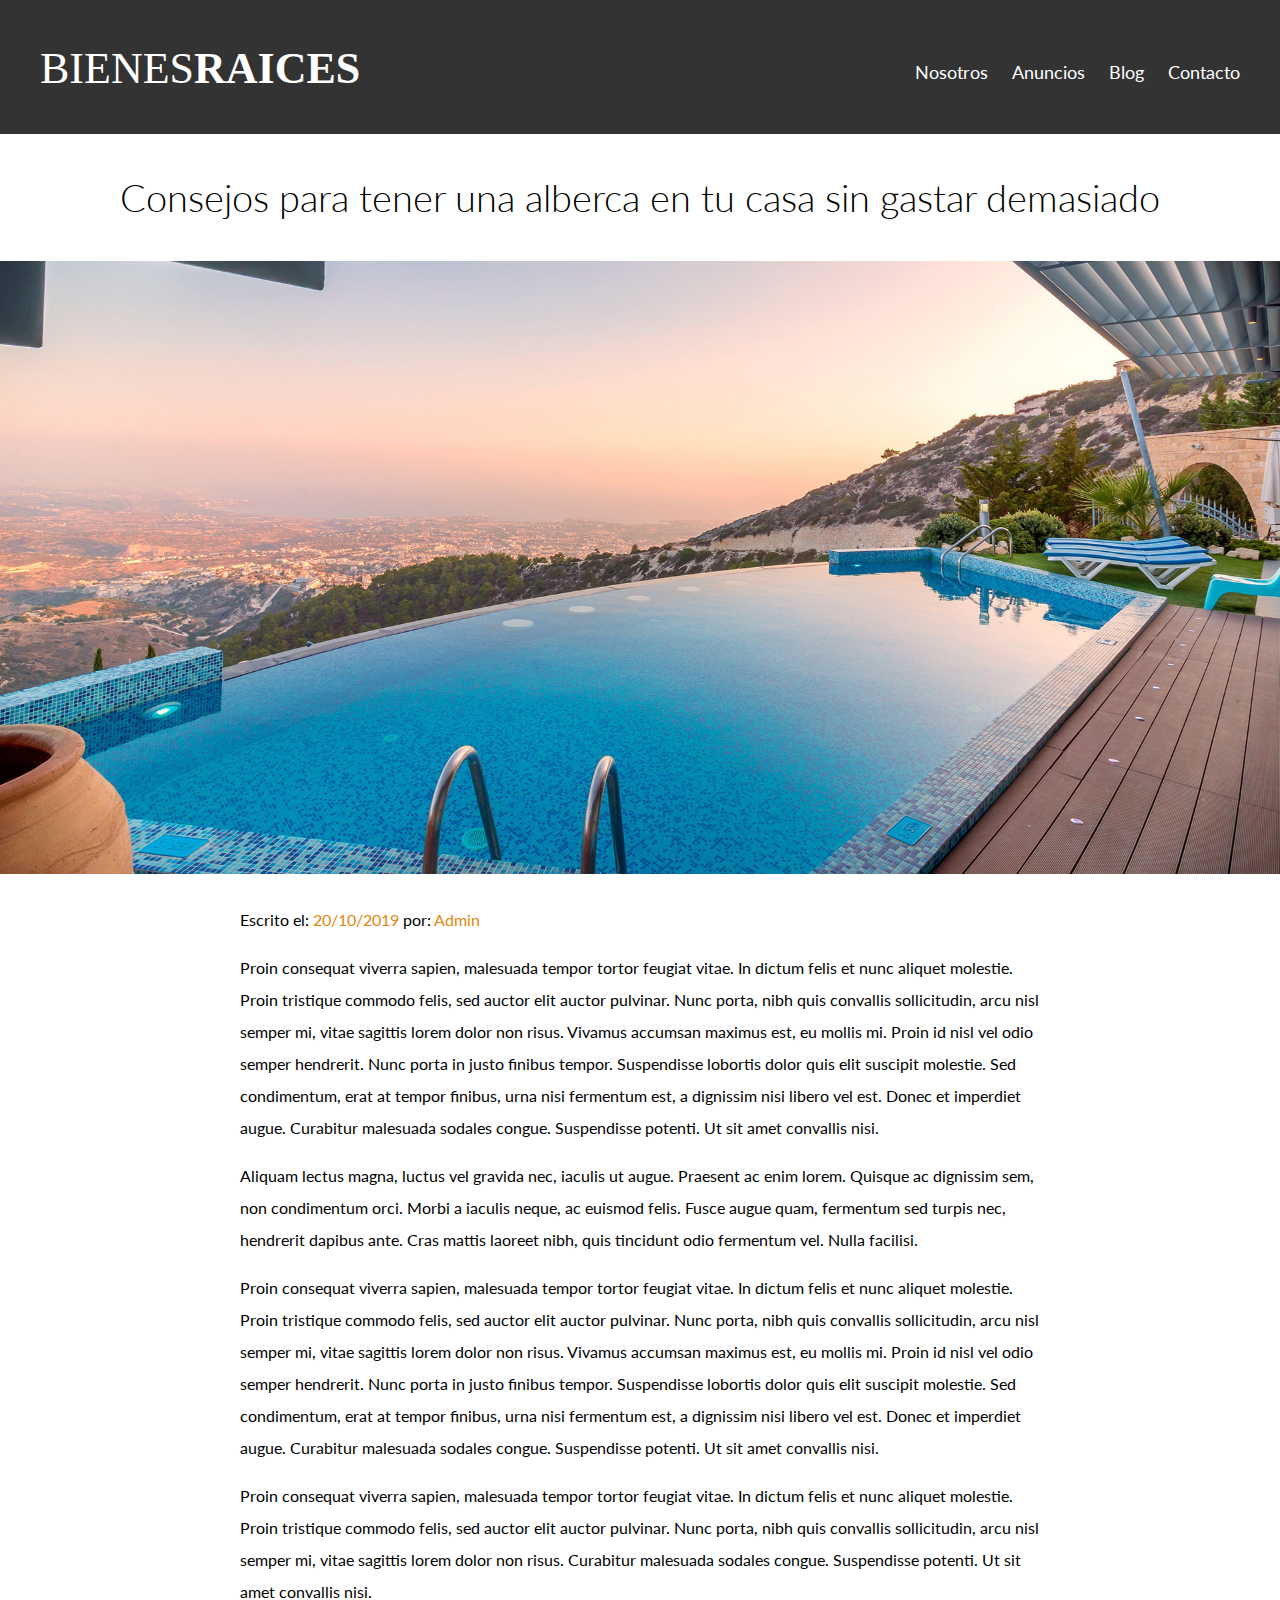
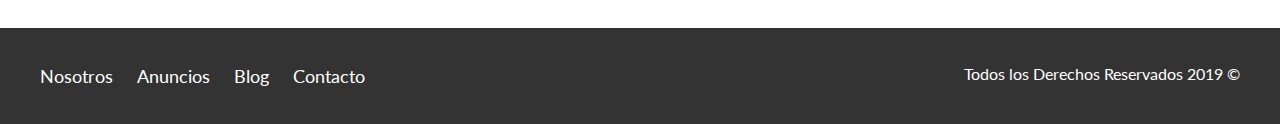
<file: Proyecto Finalizado/entrada.html>
<!DOCTYPE html>
<html lang="en">
<head>
    <meta charset="UTF-8">
    <meta name="viewport" content="width=device-width, initial-scale=1.0">
    <meta http-equiv="X-UA-Compatible" content="ie=edge">
    <title>Bienes Raices</title>
    <link href="https://fonts.googleapis.com/css?family=Lato:300,400,700,900" rel="stylesheet">
    <link rel="stylesheet" href="css/normalize.css">
    <link rel="stylesheet" href="css/styles.css">
</head>
<body>

    <header class="site-header">
        <div class="contenedor contenido-header">
            <div class="barra">
                <a href="/">
                    <img src="img/logo.svg" alt="Logotipo de Bienes Raices">
                </a>
                <div class="mobile-menu">
                    <a href="#navegacion">
                        <img src="img/barras.svg" alt="Icono Menu">
                    </a>
                </div>

                <nav id="navegacion" class="navegacion">
                    <a href="nosotros.html">Nosotros</a>
                    <a href="anuncios.html">Anuncios</a>
                    <a href="blog.html">Blog</a>
                    <a href="contacto.html">Contacto</a>
                </nav>
            </div>
        </div> <!-- contenedor -->
    </header>

    <h1 class="fw-300 centrar-texto">Consejos para tener una alberca en tu casa sin gastar demasiado</h1>

    <img src="img/destacada2.jpg" alt="Imagen Principal">

    <main class="contenedor seccion contenido-centrado texto-entrada">
        <p>Escrito el: <span> 20/10/2019 </span> por: <span> Admin </span> </p>

        <p>Proin consequat viverra sapien, malesuada tempor tortor feugiat vitae. In dictum felis et nunc aliquet molestie. Proin tristique commodo felis, sed auctor elit auctor pulvinar. Nunc porta, nibh quis convallis sollicitudin, arcu nisl semper mi, vitae sagittis lorem dolor non risus. Vivamus accumsan maximus est, eu mollis mi. Proin id nisl vel odio semper hendrerit. Nunc porta in justo finibus tempor. Suspendisse lobortis dolor quis elit suscipit molestie. Sed condimentum, erat at tempor finibus, urna nisi fermentum est, a dignissim nisi libero vel est. Donec et imperdiet augue. Curabitur malesuada sodales congue. Suspendisse potenti. Ut sit amet convallis nisi.</p>

        <p>Aliquam lectus magna, luctus vel gravida nec, iaculis ut augue. Praesent ac enim lorem. Quisque ac dignissim sem, non condimentum orci. Morbi a iaculis neque, ac euismod felis. Fusce augue quam, fermentum sed turpis nec, hendrerit dapibus ante. Cras mattis laoreet nibh, quis tincidunt odio fermentum vel. Nulla facilisi.</p>

        <p>Proin consequat viverra sapien, malesuada tempor tortor feugiat vitae. In dictum felis et nunc aliquet molestie. Proin tristique commodo felis, sed auctor elit auctor pulvinar. Nunc porta, nibh quis convallis sollicitudin, arcu nisl semper mi, vitae sagittis lorem dolor non risus. Vivamus accumsan maximus est, eu mollis mi. Proin id nisl vel odio semper hendrerit. Nunc porta in justo finibus tempor. Suspendisse lobortis dolor quis elit suscipit molestie. Sed condimentum, erat at tempor finibus, urna nisi fermentum est, a dignissim nisi libero vel est. Donec et imperdiet augue. Curabitur malesuada sodales congue. Suspendisse potenti. Ut sit amet convallis nisi.</p>

        <p>Proin consequat viverra sapien, malesuada tempor tortor feugiat vitae. In dictum felis et nunc aliquet molestie. Proin tristique commodo felis, sed auctor elit auctor pulvinar. Nunc porta, nibh quis convallis sollicitudin, arcu nisl semper mi, vitae sagittis lorem dolor non risus.  Curabitur malesuada sodales congue. Suspendisse potenti. Ut sit amet convallis nisi.</p>
    </main>

    <footer class="site-footer seccion">
        <div class="contenedor contenedor-footer">
            <nav class="navegacion">
                <a href="nosotros.html">Nosotros</a>
                <a href="anuncios.html">Anuncios</a>
                <a href="blog.html">Blog</a>
                <a href="contacto.html">Contacto</a>
            </nav>
            <p class="copyright">Todos los Derechos Reservados 2019 &copy; </p>
        </div>
    </footer>
</body>
</html>
</file>
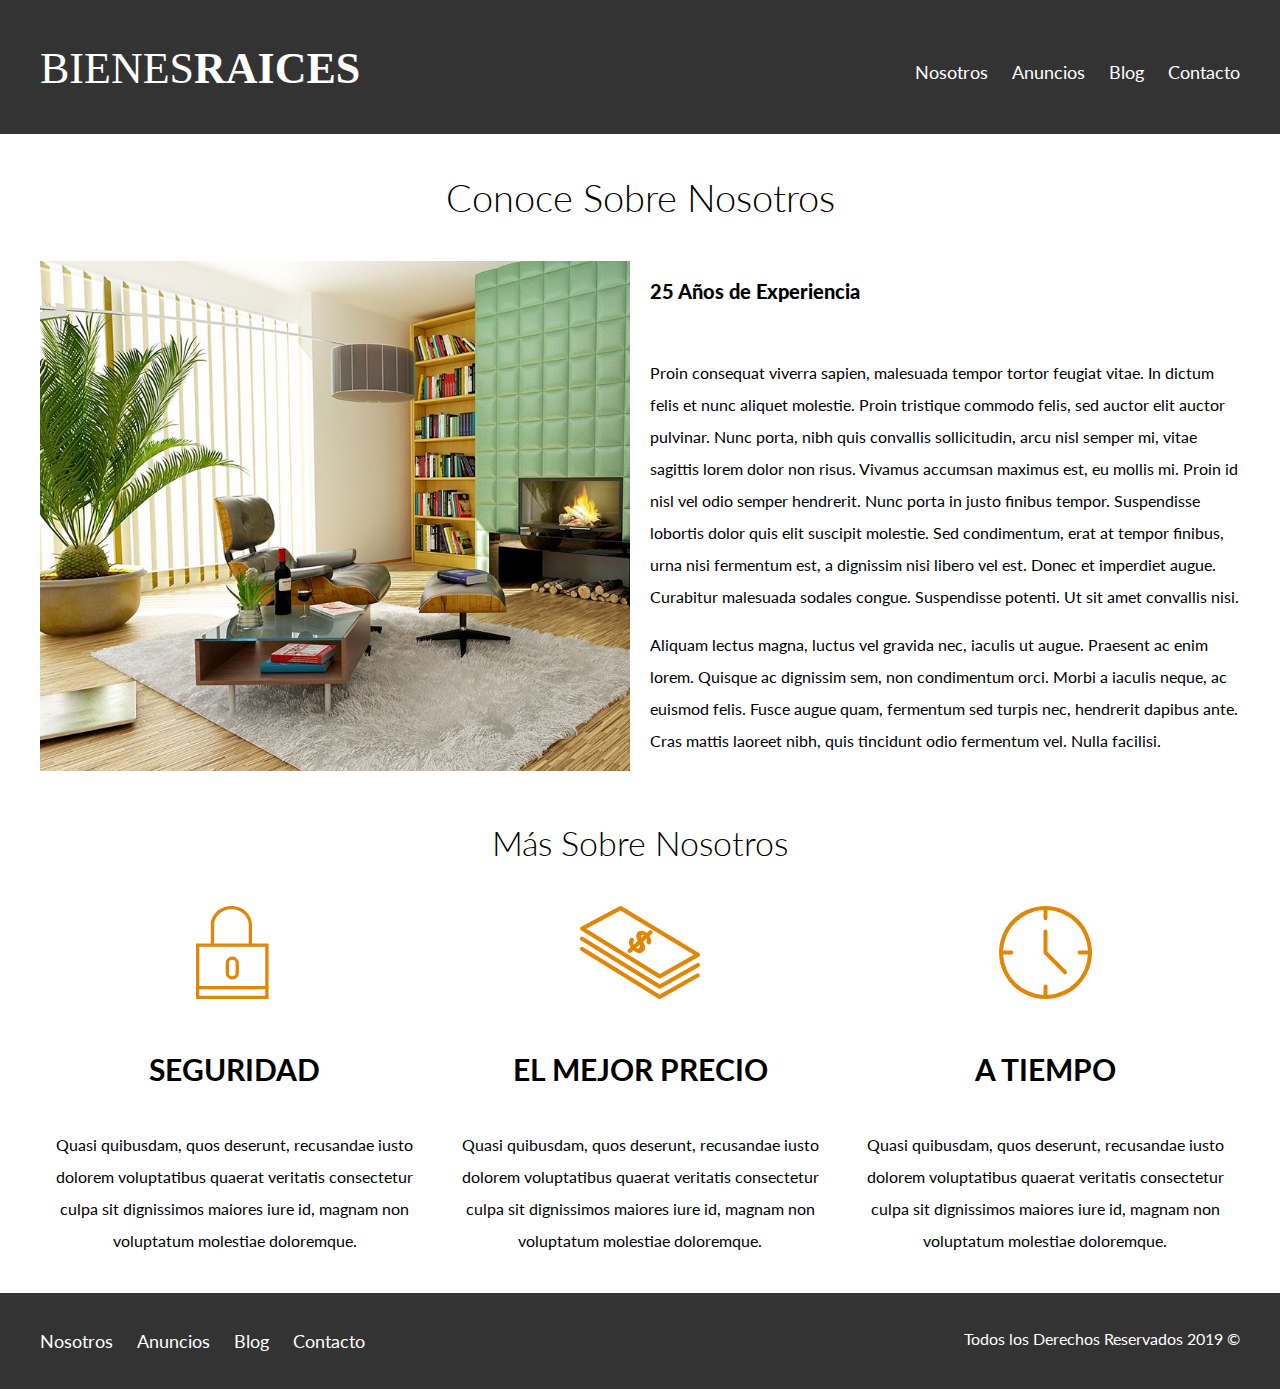
<file: Proyecto Finalizado/nosotros.html>
<!DOCTYPE html>
<html lang="en">
<head>
    <meta charset="UTF-8">
    <meta name="viewport" content="width=device-width, initial-scale=1.0">
    <meta http-equiv="X-UA-Compatible" content="ie=edge">
    <title>Bienes Raices</title>
    <link href="https://fonts.googleapis.com/css?family=Lato:300,400,700,900" rel="stylesheet">
    <link rel="stylesheet" href="css/normalize.css">
    <link rel="stylesheet" href="css/styles.css">
</head>
<body>

    <header class="site-header">
        <div class="contenedor contenido-header">
            <div class="barra">
                <a href="/">
                    <img src="img/logo.svg" alt="Logotipo de Bienes Raices">
                </a>
                <div class="mobile-menu">
                    <a href="#navegacion">
                        <img src="img/barras.svg" alt="Icono Menu">
                    </a>
                </div>

                <nav id="navegacion" class="navegacion">
                    <a href="nosotros.html">Nosotros</a>
                    <a href="anuncios.html">Anuncios</a>
                    <a href="blog.html">Blog</a>
                    <a href="contacto.html">Contacto</a>
                </nav>
            </div>
        </div> <!-- contenedor -->
    </header>

    <main class="contenedor">
        <h1 class="fw-300 centrar-texto">Conoce Sobre Nosotros</h1>

        <div class="contenido-nosotros">
            <div class="imagen">
                <img src="img/nosotros.jpg" alt="Imagen Sobre Nosotros">
            </div>
            <div class="texto-nosotros">
                <blockquote>25 Años de Experiencia</blockquote>

               <p>Proin consequat viverra sapien, malesuada tempor tortor feugiat vitae. In dictum felis et nunc aliquet molestie. Proin tristique commodo felis, sed auctor elit auctor pulvinar. Nunc porta, nibh quis convallis sollicitudin, arcu nisl semper mi, vitae sagittis lorem dolor non risus. Vivamus accumsan maximus est, eu mollis mi. Proin id nisl vel odio semper hendrerit. Nunc porta in justo finibus tempor. Suspendisse lobortis dolor quis elit suscipit molestie. Sed condimentum, erat at tempor finibus, urna nisi fermentum est, a dignissim nisi libero vel est. Donec et imperdiet augue. Curabitur malesuada sodales congue. Suspendisse potenti. Ut sit amet convallis nisi.</p>

               <p>Aliquam lectus magna, luctus vel gravida nec, iaculis ut augue. Praesent ac enim lorem. Quisque ac dignissim sem, non condimentum orci. Morbi a iaculis neque, ac euismod felis. Fusce augue quam, fermentum sed turpis nec, hendrerit dapibus ante. Cras mattis laoreet nibh, quis tincidunt odio fermentum vel. Nulla facilisi.</p> 
            </div>
        </div>
    </main>

    <section class="contenedor seccion">
        <h2 class="fw-300 centrar-texto">Más Sobre Nosotros</h2>

        <div class="iconos-nosotros">
            <div class="icono">
                <img src="img/icono1.svg" alt="Icono Seguridad">
                <h3>Seguridad</h3>
                <p>Quasi quibusdam, quos deserunt, recusandae iusto dolorem voluptatibus quaerat veritatis consectetur culpa sit dignissimos maiores iure id, magnam non voluptatum molestiae doloremque.</p>
            </div>

            <div class="icono">
                <img src="img/icono2.svg" alt="Icono Mejor Precio">
                <h3>El Mejor Precio</h3>
                <p>Quasi quibusdam, quos deserunt, recusandae iusto dolorem voluptatibus quaerat veritatis consectetur culpa sit dignissimos maiores iure id, magnam non voluptatum molestiae doloremque.</p>
            </div>

            <div class="icono">
                <img src="img/icono3.svg" alt="Icono a Tiempo">
                <h3>A Tiempo</h3>
                <p>Quasi quibusdam, quos deserunt, recusandae iusto dolorem voluptatibus quaerat veritatis consectetur culpa sit dignissimos maiores iure id, magnam non voluptatum molestiae doloremque.</p>
            </div>
        </div>
    </section>

    <footer class="site-footer seccion">
        <div class="contenedor contenedor-footer">
            <nav class="navegacion">
                <a href="nosotros.html">Nosotros</a>
                <a href="anuncios.html">Anuncios</a>
                <a href="blog.html">Blog</a>
                <a href="contacto.html">Contacto</a>
            </nav>
            <p class="copyright">Todos los Derechos Reservados 2019 &copy; </p>
        </div>
    </footer>
</body>
</html>
</file>
<file: AdministrarCitas/css/styles.css>
html {
  min-height: 100%;
}
body {
  margin: 0;
  padding: 0;
  font-family: sans-serif;
  background-image: linear-gradient(-225deg, #A445B2 0%, #D41872 52%, #FF0066 100%);
  min-height: 100%;
  padding-bottom: 5rem;
}
.titulo {
  font-weight: bold;
  font-size: 3rem;
  text-transform: uppercase;
  color: white;
}
.container {
    background-color: white;
}
header {
  margin-top: 3rem;
}
header h1 {
  color: white;
}
.lista-citas .cita {
  border-bottom: 1px solid #e1e1e1;
  padding: 2rem;
  padding-bottom: 3rem;
  
}
.lista-citas .cita:last-of-type {
  border-bottom: 0;
}

.lista-citas .cita p {
  margin:0;
}
.lista-citas .cita button {
  margin-top: 1rem!important;
}
.lista-citas .cita span {
  font-weight: bold;
}
textarea {
    height: 200px!important;
}

svg {
  width: 21px;
}
</file>
<file: Buscador/css/skeleton.css>
/*
* Skeleton V2.0.4
* Copyright 2014, Dave Gamache
* www.getskeleton.com
* Free to use under the MIT license.
* http://www.opensource.org/licenses/mit-license.php
* 12/29/2014
*/


/* Table of contents
––––––––––––––––––––––––––––––––––––––––––––––––––
- Grid
- Base Styles
- Typography
- Links
- Buttons
- Forms
- Lists
- Code
- Tables
- Spacing
- Utilities
- Clearing
- Media Queries
*/


/* Grid
–––––––––––––––––––––––––––––––––––––––––––––––––– */
.container {
  position: relative;
  width: 100%;
  max-width: 960px;
  margin: 0 auto;
  padding: 0 20px;
  box-sizing: border-box; }
.column,
.columns {
  width: 100%;
  float: left;
  box-sizing: border-box; }

/* For devices larger than 400px */
@media (min-width: 400px) {
  .container {
    width: 85%;
    padding: 0; }
}

/* For devices larger than 550px */
@media (min-width: 550px) {
  .container {
    width: 80%; }
  .column,
  .columns {
    margin-left: 4%; }
  .column:first-child,
  .columns:first-child {
    margin-left: 0; }

  .one.column,
  .one.columns                    { width: 4.66666666667%; }
  .two.columns                    { width: 13.3333333333%; }
  .three.columns                  { width: 22%;            }
  .four.columns                   { width: 30.6666666667%; }
  .five.columns                   { width: 39.3333333333%; }
  .six.columns                    { width: 48%;            }
  .seven.columns                  { width: 56.6666666667%; }
  .eight.columns                  { width: 65.3333333333%; }
  .nine.columns                   { width: 74.0%;          }
  .ten.columns                    { width: 82.6666666667%; }
  .eleven.columns                 { width: 91.3333333333%; }
  .twelve.columns                 { width: 100%; margin-left: 0; }

  .one-third.column               { width: 30.6666666667%; }
  .two-thirds.column              { width: 65.3333333333%; }

  .one-half.column                { width: 48%; }

  /* Offsets */
  .offset-by-one.column,
  .offset-by-one.columns          { margin-left: 8.66666666667%; }
  .offset-by-two.column,
  .offset-by-two.columns          { margin-left: 17.3333333333%; }
  .offset-by-three.column,
  .offset-by-three.columns        { margin-left: 26%;            }
  .offset-by-four.column,
  .offset-by-four.columns         { margin-left: 34.6666666667%; }
  .offset-by-five.column,
  .offset-by-five.columns         { margin-left: 43.3333333333%; }
  .offset-by-six.column,
  .offset-by-six.columns          { margin-left: 52%;            }
  .offset-by-seven.column,
  .offset-by-seven.columns        { margin-left: 60.6666666667%; }
  .offset-by-eight.column,
  .offset-by-eight.columns        { margin-left: 69.3333333333%; }
  .offset-by-nine.column,
  .offset-by-nine.columns         { margin-left: 78.0%;          }
  .offset-by-ten.column,
  .offset-by-ten.columns          { margin-left: 86.6666666667%; }
  .offset-by-eleven.column,
  .offset-by-eleven.columns       { margin-left: 95.3333333333%; }

  .offset-by-one-third.column,
  .offset-by-one-third.columns    { margin-left: 34.6666666667%; }
  .offset-by-two-thirds.column,
  .offset-by-two-thirds.columns   { margin-left: 69.3333333333%; }

  .offset-by-one-half.column,
  .offset-by-one-half.columns     { margin-left: 52%; }

}


/* Base Styles
–––––––––––––––––––––––––––––––––––––––––––––––––– */
/* NOTE
html is set to 62.5% so that all the REM measurements throughout Skeleton
are based on 10px sizing. So basically 1.5rem = 15px :) */
html {
  font-size: 62.5%; }
body {
  font-size: 1.5em; /* currently ems cause chrome bug misinterpreting rems on body element */
  line-height: 1.6;
  font-weight: 400;
  font-family: "Raleway", "HelveticaNeue", "Helvetica Neue", Helvetica, Arial, sans-serif;
  color: #222; }


/* Typography
–––––––––––––––––––––––––––––––––––––––––––––––––– */
h1, h2, h3, h4, h5, h6 {
  margin-top: 0;
  margin-bottom: 2rem;
  font-weight: 300; }
h1 { font-size: 4.0rem; line-height: 1.2;  letter-spacing: -.1rem;}
h2 { font-size: 3.6rem; line-height: 1.25; letter-spacing: -.1rem; }
h3 { font-size: 3.0rem; line-height: 1.3;  letter-spacing: -.1rem; }
h4 { font-size: 2.4rem; line-height: 1.35; letter-spacing: -.08rem; }
h5 { font-size: 1.8rem; line-height: 1.5;  letter-spacing: -.05rem; }
h6 { font-size: 1.5rem; line-height: 1.6;  letter-spacing: 0; }

/* Larger than phablet */
@media (min-width: 550px) {
  h1 { font-size: 5.0rem; }
  h2 { font-size: 4.2rem; }
  h3 { font-size: 3.6rem; }
  h4 { font-size: 3.0rem; }
  h5 { font-size: 2.4rem; }
  h6 { font-size: 1.5rem; }
}

p {
  margin-top: 0; }


/* Links
–––––––––––––––––––––––––––––––––––––––––––––––––– */
a {
  color: #1EAEDB; }
a:hover {
  color: #0FA0CE; }


/* Buttons
–––––––––––––––––––––––––––––––––––––––––––––––––– */
.button,
button,
input[type="submit"],
input[type="reset"],
input[type="button"] {
  display: inline-block;
  height: 38px;
  padding: 0 30px;
  color: #555;
  text-align: center;
  font-size: 11px;
  font-weight: 600;
  line-height: 38px;
  letter-spacing: .1rem;
  text-transform: uppercase;
  text-decoration: none;
  white-space: nowrap;
  background-color: transparent;
  border-radius: 4px;
  border: 1px solid #bbb;
  cursor: pointer;
  box-sizing: border-box; }
.button:hover,
button:hover,
input[type="submit"]:hover,
input[type="reset"]:hover,
input[type="button"]:hover,
.button:focus,
button:focus,
input[type="submit"]:focus,
input[type="reset"]:focus,
input[type="button"]:focus {
  color: #333;
  border-color: #888;
  outline: 0; }
.button.button-primary,
button.button-primary,
input[type="submit"].button-primary,
input[type="reset"].button-primary,
input[type="button"].button-primary {
  color: #FFF;
  background-color: #33C3F0;
  border-color: #33C3F0; }
.button.button-primary:hover,
button.button-primary:hover,
input[type="submit"].button-primary:hover,
input[type="reset"].button-primary:hover,
input[type="button"].button-primary:hover,
.button.button-primary:focus,
button.button-primary:focus,
input[type="submit"].button-primary:focus,
input[type="reset"].button-primary:focus,
input[type="button"].button-primary:focus {
  color: #FFF;
  background-color: #1EAEDB;
  border-color: #1EAEDB; }


/* Forms
–––––––––––––––––––––––––––––––––––––––––––––––––– */
input[type="email"],
input[type="number"],
input[type="search"],
input[type="text"],
input[type="tel"],
input[type="url"],
input[type="password"],
textarea,
select {
  height: 38px;
  padding: 6px 10px; /* The 6px vertically centers text on FF, ignored by Webkit */
  background-color: #fff;
  border: 1px solid #D1D1D1;
  border-radius: 4px;
  box-shadow: none;
  box-sizing: border-box; }
/* Removes awkward default styles on some inputs for iOS */
input[type="email"],
input[type="number"],
input[type="search"],
input[type="text"],
input[type="tel"],
input[type="url"],
input[type="password"],
textarea {
  -webkit-appearance: none;
     -moz-appearance: none;
          appearance: none; }
textarea {
  min-height: 65px;
  padding-top: 6px;
  padding-bottom: 6px; }
input[type="email"]:focus,
input[type="number"]:focus,
input[type="search"]:focus,
input[type="text"]:focus,
input[type="tel"]:focus,
input[type="url"]:focus,
input[type="password"]:focus,
textarea:focus,
select:focus {
  border: 1px solid #33C3F0;
  outline: 0; }
label,
legend {
  display: block;
  margin-bottom: .5rem;
  font-weight: 600; }
fieldset {
  padding: 0;
  border-width: 0; }
input[type="checkbox"],
input[type="radio"] {
  display: inline; }
label > .label-body {
  display: inline-block;
  margin-left: .5rem;
  font-weight: normal; }


/* Lists
–––––––––––––––––––––––––––––––––––––––––––––––––– */
ul {
  list-style: circle inside; }
ol {
  list-style: decimal inside; }
ol, ul {
  padding-left: 0;
  margin-top: 0; }
ul ul,
ul ol,
ol ol,
ol ul {
  margin: 1.5rem 0 1.5rem 3rem;
  font-size: 90%; }
li {
  margin-bottom: 1rem; }


/* Code
–––––––––––––––––––––––––––––––––––––––––––––––––– */
code {
  padding: .2rem .5rem;
  margin: 0 .2rem;
  font-size: 90%;
  white-space: nowrap;
  background: #F1F1F1;
  border: 1px solid #E1E1E1;
  border-radius: 4px; }
pre > code {
  display: block;
  padding: 1rem 1.5rem;
  white-space: pre; }


/* Tables
–––––––––––––––––––––––––––––––––––––––––––––––––– */
th,
td {
  padding: 12px 15px;
  text-align: left;
  border-bottom: 1px solid #E1E1E1; }
th:first-child,
td:first-child {
  padding-left: 0; }
th:last-child,
td:last-child {
  padding-right: 0; }


/* Spacing
–––––––––––––––––––––––––––––––––––––––––––––––––– */
button,
.button {
  margin-bottom: 1rem; }
input,
textarea,
select,
fieldset {
  margin-bottom: 1.5rem; }
pre,
blockquote,
dl,
figure,
table,
p,
ul,
ol,
form {
  margin-bottom: 2.5rem; }


/* Utilities
–––––––––––––––––––––––––––––––––––––––––––––––––– */
.u-full-width {
  width: 100%;
  box-sizing: border-box; }
.u-max-full-width {
  max-width: 100%;
  box-sizing: border-box; }
.u-pull-right {
  float: right; }
.u-pull-left {
  float: left; }


/* Misc
–––––––––––––––––––––––––––––––––––––––––––––––––– */
hr {
  margin-top: 3rem;
  margin-bottom: 3.5rem;
  border-width: 0;
  border-top: 1px solid #E1E1E1; }


/* Clearing
–––––––––––––––––––––––––––––––––––––––––––––––––– */

/* Self Clearing Goodness */
.container:after,
.row:after,
.u-cf {
  content: "";
  display: table;
  clear: both; }


/* Media Queries
–––––––––––––––––––––––––––––––––––––––––––––––––– */
/*
Note: The best way to structure the use of media queries is to create the queries
near the relevant code. For example, if you wanted to change the styles for buttons
on small devices, paste the mobile query code up in the buttons section and style it
there.
*/


/* Larger than mobile */
@media (min-width: 400px) {}

/* Larger than phablet (also point when grid becomes active) */
@media (min-width: 550px) {}

/* Larger than tablet */
@media (min-width: 750px) {}

/* Larger than desktop */
@media (min-width: 1000px) {}

/* Larger than Desktop HD */
@media (min-width: 1200px) {}
</file>
<file: Buscador/css/app.css>
body {
    background-image: linear-gradient(to right, #4facfe 0%, #00f2fe 100%);
    font-family: 'Staatliches', cursive;
}
html {
    font-size: 62.5%;
}
h1 {
    font-family: 'Staatliches', cursive;
    font-size: 6rem;
    padding: 3rem 0;
    margin: 0;
}
.contenedor {
    background-color: white;
    max-width: 1200px;
    margin: 0 auto;
}
p {
    font-size: 2rem;
}
h1, p {
    text-align: center;
}
form {
    max-width: 1100px;
    margin: 0 auto;
    padding: 4rem;
    background: white;
    margin-bottom: 10rem;
    font-family: Arial, Helvetica, sans-serif;
}
#app p{
    text-align: left!important;
    font-size: 2rem;
    font-family: Arial, Helvetica, sans-serif;
}
#resultado p {
    margin: 0;
    padding: 2rem;
    border-bottom: 1px solid #e1e1e1;
}
#resultado p span {
    font-weight: bold;
}
#resultado p:last-of-type{
    border: none;
}
.alerta {
    padding: 1rem;
    text-align: center;
    font-weight: bold;
    text-transform: uppercase;
    color: white;
    font-size: 2rem;
}
.error {
    background-color: red;
}

.sitio-web  {
    color: white;
    display: block;
    font-size: 4rem;
    max-width: 1200px;
    margin: 2rem auto;
    text-decoration: none;
}
.sitio-web:hover {
    color: white;
}
</file>
<file: Criptomonedas/css/skeleton.css>
/*
* Skeleton V2.0.4
* Copyright 2014, Dave Gamache
* www.getskeleton.com
* Free to use under the MIT license.
* http://www.opensource.org/licenses/mit-license.php
* 12/29/2014
*/


/* Table of contents
––––––––––––––––––––––––––––––––––––––––––––––––––
- Grid
- Base Styles
- Typography
- Links
- Buttons
- Forms
- Lists
- Code
- Tables
- Spacing
- Utilities
- Clearing
- Media Queries
*/


/* Grid
–––––––––––––––––––––––––––––––––––––––––––––––––– */
.container {
  position: relative;
  width: 100%;
  max-width: 960px;
  margin: 0 auto;
  padding: 0 20px;
  box-sizing: border-box; }
.column,
.columns {
  width: 100%;
  float: left;
  box-sizing: border-box; }

/* For devices larger than 400px */
@media (min-width: 400px) {
  .container {
    width: 85%;
    padding: 0; }
}

/* For devices larger than 550px */
@media (min-width: 550px) {
  .container {
    width: 80%; }
  .column,
  .columns {
    margin-left: 4%; }
  .column:first-child,
  .columns:first-child {
    margin-left: 0; }

  .one.column,
  .one.columns                    { width: 4.66666666667%; }
  .two.columns                    { width: 13.3333333333%; }
  .three.columns                  { width: 22%;            }
  .four.columns                   { width: 30.6666666667%; }
  .five.columns                   { width: 39.3333333333%; }
  .six.columns                    { width: 48%;            }
  .seven.columns                  { width: 56.6666666667%; }
  .eight.columns                  { width: 65.3333333333%; }
  .nine.columns                   { width: 74.0%;          }
  .ten.columns                    { width: 82.6666666667%; }
  .eleven.columns                 { width: 91.3333333333%; }
  .twelve.columns                 { width: 100%; margin-left: 0; }

  .one-third.column               { width: 30.6666666667%; }
  .two-thirds.column              { width: 65.3333333333%; }

  .one-half.column                { width: 48%; }

  /* Offsets */
  .offset-by-one.column,
  .offset-by-one.columns          { margin-left: 8.66666666667%; }
  .offset-by-two.column,
  .offset-by-two.columns          { margin-left: 17.3333333333%; }
  .offset-by-three.column,
  .offset-by-three.columns        { margin-left: 26%;            }
  .offset-by-four.column,
  .offset-by-four.columns         { margin-left: 34.6666666667%; }
  .offset-by-five.column,
  .offset-by-five.columns         { margin-left: 43.3333333333%; }
  .offset-by-six.column,
  .offset-by-six.columns          { margin-left: 52%;            }
  .offset-by-seven.column,
  .offset-by-seven.columns        { margin-left: 60.6666666667%; }
  .offset-by-eight.column,
  .offset-by-eight.columns        { margin-left: 69.3333333333%; }
  .offset-by-nine.column,
  .offset-by-nine.columns         { margin-left: 78.0%;          }
  .offset-by-ten.column,
  .offset-by-ten.columns          { margin-left: 86.6666666667%; }
  .offset-by-eleven.column,
  .offset-by-eleven.columns       { margin-left: 95.3333333333%; }

  .offset-by-one-third.column,
  .offset-by-one-third.columns    { margin-left: 34.6666666667%; }
  .offset-by-two-thirds.column,
  .offset-by-two-thirds.columns   { margin-left: 69.3333333333%; }

  .offset-by-one-half.column,
  .offset-by-one-half.columns     { margin-left: 52%; }

}


/* Base Styles
–––––––––––––––––––––––––––––––––––––––––––––––––– */
/* NOTE
html is set to 62.5% so that all the REM measurements throughout Skeleton
are based on 10px sizing. So basically 1.5rem = 15px :) */
html {
  font-size: 62.5%; }
body {
  font-size: 1.5em; /* currently ems cause chrome bug misinterpreting rems on body element */
  line-height: 1.6;
  font-weight: 400;
  font-family: "Raleway", "HelveticaNeue", "Helvetica Neue", Helvetica, Arial, sans-serif;
  color: #222; }


/* Typography
–––––––––––––––––––––––––––––––––––––––––––––––––– */
h1, h2, h3, h4, h5, h6 {
  margin-top: 0;
  margin-bottom: 2rem;
  font-weight: 300; }
h1 { font-size: 4.0rem; line-height: 1.2;  letter-spacing: -.1rem;}
h2 { font-size: 3.6rem; line-height: 1.25; letter-spacing: -.1rem; }
h3 { font-size: 3.0rem; line-height: 1.3;  letter-spacing: -.1rem; }
h4 { font-size: 2.4rem; line-height: 1.35; letter-spacing: -.08rem; }
h5 { font-size: 1.8rem; line-height: 1.5;  letter-spacing: -.05rem; }
h6 { font-size: 1.5rem; line-height: 1.6;  letter-spacing: 0; }

/* Larger than phablet */
@media (min-width: 550px) {
  h1 { font-size: 5.0rem; }
  h2 { font-size: 4.2rem; }
  h3 { font-size: 3.6rem; }
  h4 { font-size: 3.0rem; }
  h5 { font-size: 2.4rem; }
  h6 { font-size: 1.5rem; }
}

p {
  margin-top: 0; }


/* Links
–––––––––––––––––––––––––––––––––––––––––––––––––– */
a {
  color: #1EAEDB; }
a:hover {
  color: #0FA0CE; }


/* Buttons
–––––––––––––––––––––––––––––––––––––––––––––––––– */
.button,
button,
input[type="submit"],
input[type="reset"],
input[type="button"] {
  display: inline-block;
  height: 38px;
  padding: 0 30px;
  color: #555;
  text-align: center;
  font-size: 11px;
  font-weight: 600;
  line-height: 38px;
  letter-spacing: .1rem;
  text-transform: uppercase;
  text-decoration: none;
  white-space: nowrap;
  background-color: transparent;
  border-radius: 4px;
  border: 1px solid #bbb;
  cursor: pointer;
  box-sizing: border-box; }
.button:hover,
button:hover,
input[type="submit"]:hover,
input[type="reset"]:hover,
input[type="button"]:hover,
.button:focus,
button:focus,
input[type="submit"]:focus,
input[type="reset"]:focus,
input[type="button"]:focus {
  color: #333;
  border-color: #888;
  outline: 0; }
.button.button-primary,
button.button-primary,
input[type="submit"].button-primary,
input[type="reset"].button-primary,
input[type="button"].button-primary {
  color: #FFF;
  background-color: #33C3F0;
  border-color: #33C3F0; }
.button.button-primary:hover,
button.button-primary:hover,
input[type="submit"].button-primary:hover,
input[type="reset"].button-primary:hover,
input[type="button"].button-primary:hover,
.button.button-primary:focus,
button.button-primary:focus,
input[type="submit"].button-primary:focus,
input[type="reset"].button-primary:focus,
input[type="button"].button-primary:focus {
  color: #FFF;
  background-color: #1EAEDB;
  border-color: #1EAEDB; }


/* Forms
–––––––––––––––––––––––––––––––––––––––––––––––––– */
input[type="email"],
input[type="number"],
input[type="search"],
input[type="text"],
input[type="tel"],
input[type="url"],
input[type="password"],
textarea,
select {
  height: 38px;
  padding: 6px 10px; /* The 6px vertically centers text on FF, ignored by Webkit */
  background-color: #fff;
  border: 1px solid #D1D1D1;
  border-radius: 4px;
  box-shadow: none;
  box-sizing: border-box; }
/* Removes awkward default styles on some inputs for iOS */
input[type="email"],
input[type="number"],
input[type="search"],
input[type="text"],
input[type="tel"],
input[type="url"],
input[type="password"],
textarea {
  -webkit-appearance: none;
     -moz-appearance: none;
          appearance: none; }
textarea {
  min-height: 65px;
  padding-top: 6px;
  padding-bottom: 6px; }
input[type="email"]:focus,
input[type="number"]:focus,
input[type="search"]:focus,
input[type="text"]:focus,
input[type="tel"]:focus,
input[type="url"]:focus,
input[type="password"]:focus,
textarea:focus,
select:focus {
  border: 1px solid #33C3F0;
  outline: 0; }
label,
legend {
  display: block;
  margin-bottom: .5rem;
  font-weight: 600; }
fieldset {
  padding: 0;
  border-width: 0; }
input[type="checkbox"],
input[type="radio"] {
  display: inline; }
label > .label-body {
  display: inline-block;
  margin-left: .5rem;
  font-weight: normal; }


/* Lists
–––––––––––––––––––––––––––––––––––––––––––––––––– */
ul {
  list-style: circle inside; }
ol {
  list-style: decimal inside; }
ol, ul {
  padding-left: 0;
  margin-top: 0; }
ul ul,
ul ol,
ol ol,
ol ul {
  margin: 1.5rem 0 1.5rem 3rem;
  font-size: 90%; }
li {
  margin-bottom: 1rem; }


/* Code
–––––––––––––––––––––––––––––––––––––––––––––––––– */
code {
  padding: .2rem .5rem;
  margin: 0 .2rem;
  font-size: 90%;
  white-space: nowrap;
  background: #F1F1F1;
  border: 1px solid #E1E1E1;
  border-radius: 4px; }
pre > code {
  display: block;
  padding: 1rem 1.5rem;
  white-space: pre; }


/* Tables
–––––––––––––––––––––––––––––––––––––––––––––––––– */
th,
td {
  padding: 12px 15px;
  text-align: left;
  border-bottom: 1px solid #E1E1E1; }
th:first-child,
td:first-child {
  padding-left: 0; }
th:last-child,
td:last-child {
  padding-right: 0; }


/* Spacing
–––––––––––––––––––––––––––––––––––––––––––––––––– */
button,
.button {
  margin-bottom: 1rem; }
input,
textarea,
select,
fieldset {
  margin-bottom: 1.5rem; }
pre,
blockquote,
dl,
figure,
table,
p,
ul,
ol,
form {
  margin-bottom: 2.5rem; }


/* Utilities
–––––––––––––––––––––––––––––––––––––––––––––––––– */
.u-full-width {
  width: 100%;
  box-sizing: border-box; }
.u-max-full-width {
  max-width: 100%;
  box-sizing: border-box; }
.u-pull-right {
  float: right; }
.u-pull-left {
  float: left; }


/* Misc
–––––––––––––––––––––––––––––––––––––––––––––––––– */
hr {
  margin-top: 3rem;
  margin-bottom: 3.5rem;
  border-width: 0;
  border-top: 1px solid #E1E1E1; }


/* Clearing
–––––––––––––––––––––––––––––––––––––––––––––––––– */

/* Self Clearing Goodness */
.container:after,
.row:after,
.u-cf {
  content: "";
  display: table;
  clear: both; }


/* Media Queries
–––––––––––––––––––––––––––––––––––––––––––––––––– */
/*
Note: The best way to structure the use of media queries is to create the queries
near the relevant code. For example, if you wanted to change the styles for buttons
on small devices, paste the mobile query code up in the buttons section and style it
there.
*/


/* Larger than mobile */
@media (min-width: 400px) {}

/* Larger than phablet (also point when grid becomes active) */
@media (min-width: 550px) {}

/* Larger than tablet */
@media (min-width: 750px) {}

/* Larger than desktop */
@media (min-width: 1000px) {}

/* Larger than Desktop HD */
@media (min-width: 1200px) {}
</file>
<file: Criptomonedas/css/app.css>
body {
    background-color: #0d2235;
}
img {
    max-width: 100%;
}

h1 {
    color: white;
    text-align: left;
    font-weight: 700;
    font-size: 50px;
    margin-bottom: 50px;
    margin-top: 80px;
}
h1::after {
    content: '';
    width: 100px;
    height:6px;
    background-color: #66a2fe;
    display: block;
}
.container img {
    margin-top: 150px;
}

label {
    color: white;
    text-transform: uppercase;
    font-weight: bold;
    font-size: 20px;
    margin-top: 2rem;
}
input[type="submit"]{
    margin-top: 20px;
    font-weight: bold;
    font-size: 20px;
    padding: 10px;
    height: auto;
}
.error {
    background-color: #b7322c;
    padding: 1rem;
    color: white;
    font-size: 18px;
    text-transform: uppercase;
    font-weight: bold;
    text-align: center;
}

.resultado {
    color: white;

}
.resultado h2 {
    font-weight: bold;
    color: white;
}


.resultado p {
    font-size: 18px!important;
}
.resultado p span {
    font-weight: bold;
}
p.precio{
    font-size: 30px!important;
}

@media (min-width:480px) {
    form {
        margin-top: 150px;
    }
}


.spinner {
    margin: 100px auto 0;
    width: 70px;
    text-align: center;
}

.spinner > div {
    width: 18px;
    height: 18px;
    background-color: white;

    border-radius: 100%;
    display: inline-block;
    -webkit-animation: sk-bouncedelay 1.4s infinite ease-in-out both;
    animation: sk-bouncedelay 1.4s infinite ease-in-out both;
}

.spinner .bounce1 {
    -webkit-animation-delay: -0.32s;
    animation-delay: -0.32s;
}

.spinner .bounce2 {
    -webkit-animation-delay: -0.16s;
    animation-delay: -0.16s;
}

@-webkit-keyframes sk-bouncedelay {
    0%, 80%, 100% { -webkit-transform: scale(0) }
    40% { -webkit-transform: scale(1.0) }
}

@keyframes sk-bouncedelay {
    0%, 80%, 100% { 
        -webkit-transform: scale(0);
        transform: scale(0);
    } 40% { 
        -webkit-transform: scale(1.0);
        transform: scale(1.0);
    }
}
</file>
<file: freelancer_fin_joel/css/style.css>
:root {
    --blanco: #ffffff;
    --primario: #FFC107;
    --secundario: #0097A7;
    --gris: #757575;
    --oscuro: #212121;
}
html {
    box-sizing: border-box;
    min-height: 100%;
    scroll-snap-type: y mandatory;
}
*, *:before, *:after {
    box-sizing: inherit;
}
p {
    line-height: 2;
}
body {
    font-family: 'Krub', sans-serif;
    background-image: linear-gradient(to top, #dfe9f3 0%, white 100%);
    min-height: 100%;
    
}
h1 {
    font-size: 1.4rem;
}
h1 span {
    font-size: 1.4rem;
}
h1, h2, h3 {
    text-align: center;
}
h2 {
    font-size: 2.4rem;
}
h3 {
    color: var(--secundario);
    font-weight: 400;
    font-size: 1.6rem;
}
.contenedor {
    margin: 0 auto;
    max-width: 1200px;
}
.sombra {
    padding: 2rem;
    margin-bottom: 3rem;
    background-color: rgba(255, 255, 255, 1);
    border-radius: 10px;
    -webkit-box-shadow: 0px 11px 15px -9px rgba(0,0,0,0.63);
    -moz-box-shadow: 0px 11px 15px -9px rgba(0,0,0,0.63);
    box-shadow: 0px 11px 15px -9px rgba(0,0,0,0.63);
}
.nav-bg {
    background-color: var(--secundario);
}
.navegacion {
    scroll-snap-align: center;
    scroll-snap-stop: always;
    display: flex;
    flex-direction: column;
    align-items: center;
}
@media (min-width:768px) {
    .navegacion {
        flex-direction: row;
        justify-content: space-between;
    }
}
.navegacion a{
    padding: 1rem 2rem;
    color: var(--blanco);
    text-decoration: none;
    font-size: 1.4rem;
    font-weight: 700;
}
.navegacion a:hover {
    background-color: var(--primario);
    color: var(--oscuro);
}
.navegacion a:last-of-type {
    margin-bottom:0;
}
@media (min-width:768px) {
    .navegacion a{
        margin-bottom: 0;
    }
}
.hero {
    height: 450px;
    background-image: url(../img/space.jpg);
    background-repeat: no-repeat;
    margin-bottom: 2rem;
    position: relative;
}
.contenido-hero {
    background-color: rgb(0 0 0 / 70%); /** Otra opción **/
    background-color: rgba(0, 0, 0, .7);
    position: absolute;
    width: 100%;
    height: 100%;
    display: flex;
    flex-direction: column;
   align-items: center;
   justify-content: center;
}


.contenido-hero h2, 
.contenido-hero p {
    color: var(--blanco);
}
.boton {
    background-color: var(--secundario);
    color: var(--blanco);
    margin-top: .5rem;
    padding: .5rem 3rem;
    border-radius: 5px;
    font-weight: 700;
    text-decoration: none;
    text-transform: uppercase;
    font-size: 1.2rem;
    border:none;
}
.boton:hover{
    cursor: pointer;
}
.servicios {
    scroll-snap-align: center;
    scroll-snap-stop: always;
}
@media (min-width:768px) {
    .servicios {
        display: grid;
        grid-template-columns: 33.3% 33.3% 33.3%;
        column-gap: 1rem;
    }
}
.servicio {
    text-align:center;
}
.servicio {
    display: flex;
    flex-direction: column;
    align-items: center;
}


.iconos {
    display: flex;
    height: 150px;
    width: 150px;
    justify-content: space-evenly;
    align-items: center;
    background-color: var(--primario);
    border-radius: 50%;
}
.iconos i {
    font-size: 2rem;
    color: var(--oscuro);
}


.formulario {
    background-color: var(--gris);
    padding: 2rem;
    border-radius: 10px;
    scroll-snap-align: center;
    scroll-snap-stop: always;
}
.formulario legend {
    text-align: center;
    font-size: 1.2rem;
    color: var(--primario);
    margin-bottom: 2rem;
    display: block;
    text-transform: uppercase;
    font-weight: 700;
}
@media (min-width:768px) {
    .formulario {
        max-width: 800px;
        margin: 0 auto;
    }
}
.contenedor-campos {
    display: flex;
    justify-content: space-between;
    flex-wrap: wrap;
}

.campo {
    margin-bottom: 1rem;
    width: 100%;
}
@media (min-width:480px) {
    .campo {
        display: flex;
        align-items: center;
    }
}
@media (min-width: 768px) {
    .campo{
        flex: 0 0 calc(50% - .5rem)
    }
}
.campo label {
    color: var(--blanco);
    font-weight: 700;
    margin-bottom: .5rem;
    display: block;
}
@media (min-width:480px) {
    .campo label {
        flex: 0 0 90px;
    }
}
.campo input[type="text"],
.campo input[type="tel"],
.campo input[type="mail"],
.campo textarea {
    width: 100%;
    padding: .5rem;
    border: none;
    border-radius: .5rem;
}
@media (min-width: 768px) {
    :is(.campo) :is( 
        input[type="text"], 
        input[type="text"],  
        input[type="tel"],  
        input[type="mail"] , 
        textarea ) {
        flex: 1;
    }
}

.w-100{
    flex: 0 0 100%;
}
.campo textarea {
    height: 4rem;
}

.enviar {
    display: flex;
    justify-content: flex-end;
}

.footer {
    text-align: center;
}
</file>
<file: Proyecto Finalizado/css/styles.css>
html {
    box-sizing: border-box;
    font-size: 62.5%; /** Reset para REMS - 62.5% = 10px de 16px **/
}
*, *:before, *:after {
    box-sizing: inherit;
}
body {
    font-family: 'Lato', sans-serif;
    font-size: 1.6rem;
    line-height: 2;
}

/** Globales **/
img {
    max-width: 100%;
}
.contenedor {
    width: 95%;
    max-width: 120rem; /** = 1200px; **/
    margin: 0 auto;
}
h1 {
    font-size: 3.8rem;
}
h2 {
    font-size: 3.4rem;
}
h3 {
    font-size: 3rem;
}
h4 {
    font-size: 2.6rem;
}

/** Utilidades **/
.seccion {
    margin-top: 2rem;
    margin-bottom: 2rem;
}
.fw-300 {
    font-weight: 300;
}
.centrar-texto {
    text-align: center;
}
.d-block {
    display: block!important;
}
.contenido-centrado {
    max-width: 800px;
}

/** Botones **/
.boton {
    color: #ffffff;
    font-weight: 700;
    text-decoration: none;
    font-size: 1.8rem;
    padding: 1rem 3rem;
    margin-top: 3rem;
    display: inline-block;
    text-align: center;
    border: none;
    display: block;
    flex: 0 0 100%;
}
@media (min-width: 768px) {
    .boton {
        display: inline-block;
        flex: 0 0 auto;
    }
}
.boton:hover {
    cursor: pointer;
}
.boton-amarillo {
    background-color: #E08709;
}
.boton-verde {
    background-color: #71B100;
}


/* Header */
.site-header {
    background-color: #333333;
    padding: 1rem 0 3rem 0;
}
.site-header.inicio {
    background-image: url(../img/header.jpg);
    background-position: center center;
    background-size: cover;
    height: 100vh;
    min-height: 60rem;
}
.contenido-header {
    height: 100%;
    display: flex;
    flex-direction: column;
    justify-content: space-between;
    text-align: center;
}
@media (min-width: 768px) {
    .contenido-header{
        text-align: left;
    }
}
.contenido-header h1 {
    color: #ffffff;
    padding-bottom: 2rem;
    max-width: 60rem;
    line-height: 2;
}
.barra {
    padding-top: 3rem;
}
@media (min-width: 768px) {
    .barra {
        display: flex;
        justify-content: space-between;
        align-items: center;
    }
}

/** Navegacion **/
.navegacion a {
    color: #ffffff;
    text-decoration: none;
    font-size: 2.2rem;
    display: block;
}
@media (min-width: 768px) {
    .navegacion a {
        display: inline-block;
        font-size: 1.8rem; /** = 18px **/
        margin-right: 2rem;
    }
    .navegacion a:last-of-type {
        margin: 0;
    }
}
.navegacion a:hover {
    color: #71B100;
}

/** Mobile Menu **/
.mobile-menu img {
    width: 5rem;
}
@media (min-width: 768px) {
    .mobile-menu {
        display: none;
    }
}
.navegacion:target {
    display: block;
}
.navegacion {
    display: none;
}
@media (min-width: 768px) {
    .navegacion {
        display: block;
    }
}

/** Iconos Nosotros **/
@media (min-width: 768px) {
    .iconos-nosotros {
        display: flex;
        justify-content: space-between;
    }
}
.icono {
    text-align: center;
}
@media (min-width: 768px) {
    .icono {
        flex-basis: calc(33.3% - 1rem);
    }
}
.icono h3 {
    text-transform: uppercase;
}
/** Anuncios **/

@media (min-width: 768px) {
    .contenedor-anuncios{
        display: flex;
        justify-content: space-between;
        flex-wrap: wrap;
    }
}
.anuncio {
    border: 1px solid #B5B5B5;
    background-color: #F5F5F5;
    margin-bottom: 2rem;
}
@media (min-width: 768px) {
    .anuncio {
        flex: 0 0 calc(33.3% - 1rem);
    }
}
.contenido-anuncio {
    padding: 2rem;
}
.contenido-anuncio h3, 
.contenido-anuncio p  {
    margin: 0;
}
.precio {
    color: #71B100;
    font-weight: 700;
}
.iconos-caracteristicas {
    list-style: none;
    padding: 0;
    display: flex;
    justify-content: space-evenly;
    flex: 1;
    max-width: 500px;
}
.iconos-caracteristicas li {
    /* flex: 1; */
    display: flex;
}
.iconos-caracteristicas li img {
    margin-right: 2rem;
}
.ver-todas {
    display: flex;
    justify-content: flex-end;
}

/** Contacto Home **/
.imagen-contacto {
    background-image: url(../img/encuentra.jpg);
    background-position: center center;
    background-size: cover;
    height: 40rem;
    display: flex;
    align-items: center;
}
.contenido-contacto {
    flex: 0 0 95%;
    color: #ffffff;
}
.contenido-contacto p {
    font-size: 1.8rem;
}

/** Sección Inferior **/
@media (min-width: 768px) {
    .seccion-inferior {
        display: flex;
        justify-content: space-between;
    }
    .seccion-inferior .blog {
        flex-basis: 60%;
    }
    .seccion-inferior .testimoniales {
        flex-basis: calc(40% - 2rem);
    }
}
.entrada-blog {
    margin-bottom: 2rem;
}
@media (min-width: 768px) {
    .entrada-blog {
        display: flex;
        justify-content: space-between;
    }
}

.entrada-blog:last-of-type {
    margin-bottom: 0;
}
@media (min-width: 768px) {
    .entrada-blog .imagen {
        flex-basis: 40%;
    }
    .entrada-blog .texto-entrada {
        flex-basis: calc(60% - 3rem);
    }
}
.texto-entrada a {
    color: #000000;
    text-decoration: none;
}
.texto-entrada h4 {
    margin: 0;
    line-height: 1.4;
}
.texto-entrada h4::after {
    content: '';
    display: block;
    width: 15rem;
    height: .5rem;
    background-color: #71B100;
    margin-top: 1rem;
}
.texto-entrada span {
    color: #E08709;
}
/*** Testimoniales **/
.testimonial {
    background-color: #71B100;
    font-size: 2.4rem;
    padding: 2rem;
    color: #ffffff;
    border-radius: 2rem;
}
.testimonial  p {
    text-align: right;
}
.testimonial blockquote::before {
    content: '';
    background-image: url(../img/comilla.svg);
    width: 4rem;
    height: 4rem;
    position: absolute;
    left: -2rem;
}

.testimonial blockquote {
    position: relative;
    padding-left: 5rem;
    font-weight: 300;
}
/** Footer **/
.site-footer {
    background-color: #333333;
    margin: 0;
}
.contenedor-footer {
    padding: 3rem 0;
    text-align: center;
}
@media (min-width: 768px) {
    .contenedor-footer {
        display: flex;
        justify-content: space-between;
    }
}
.site-footer nav {
    display: none;
}
@media (min-width: 768px) {
    .site-footer nav {
        display: block;
    }
}

.copyright {
    margin: 0;
    color: #ffffff;
}

/** INTERNAS **/
/* Nosotros **/
@media (min-width: 768px) {
    .contenido-nosotros {
        display: grid;
        grid-template-columns: repeat(2, 1fr);
        grid-column-gap: 2rem;
    }
}

.texto-nosotros blockquote {
    font-weight: 900;
    font-size: 2rem;
    margin: 0;
    padding: 1rem 0 3rem 0;
}

/** Anuncio **/
.resumen-propiedad {
    display: flex;
    justify-content: space-between;
    align-items: center;
}

/** Contacto **/
.contacto p {
    font-size: 1.4rem;
    color: #4f4f4f;
    margin: 2rem 0 0 0;
}
legend {
    font-size: 2rem;
    color: #4f4f4f;
}
label {
    font-weight: 700;
    text-transform: uppercase;
    display: block;
}
input:not([type="submit"]),
textarea,
select {
    padding: 1rem;
    display: block;
    width: 100%;
    background-color: #e1e1e1;
    margin-bottom: 2rem;
    border: none;
    border-radius: 1rem;
}
input[type="radio"]{
    width: auto;
    margin: 0;
}
select {
    -webkit-appearance: none;
    appearance: none;
}
textarea {
    height: 20rem;
}
.forma-contacto {
    max-width:30rem;
    display: flex;
    justify-content: space-between;
    align-items: center;
}
</file>
